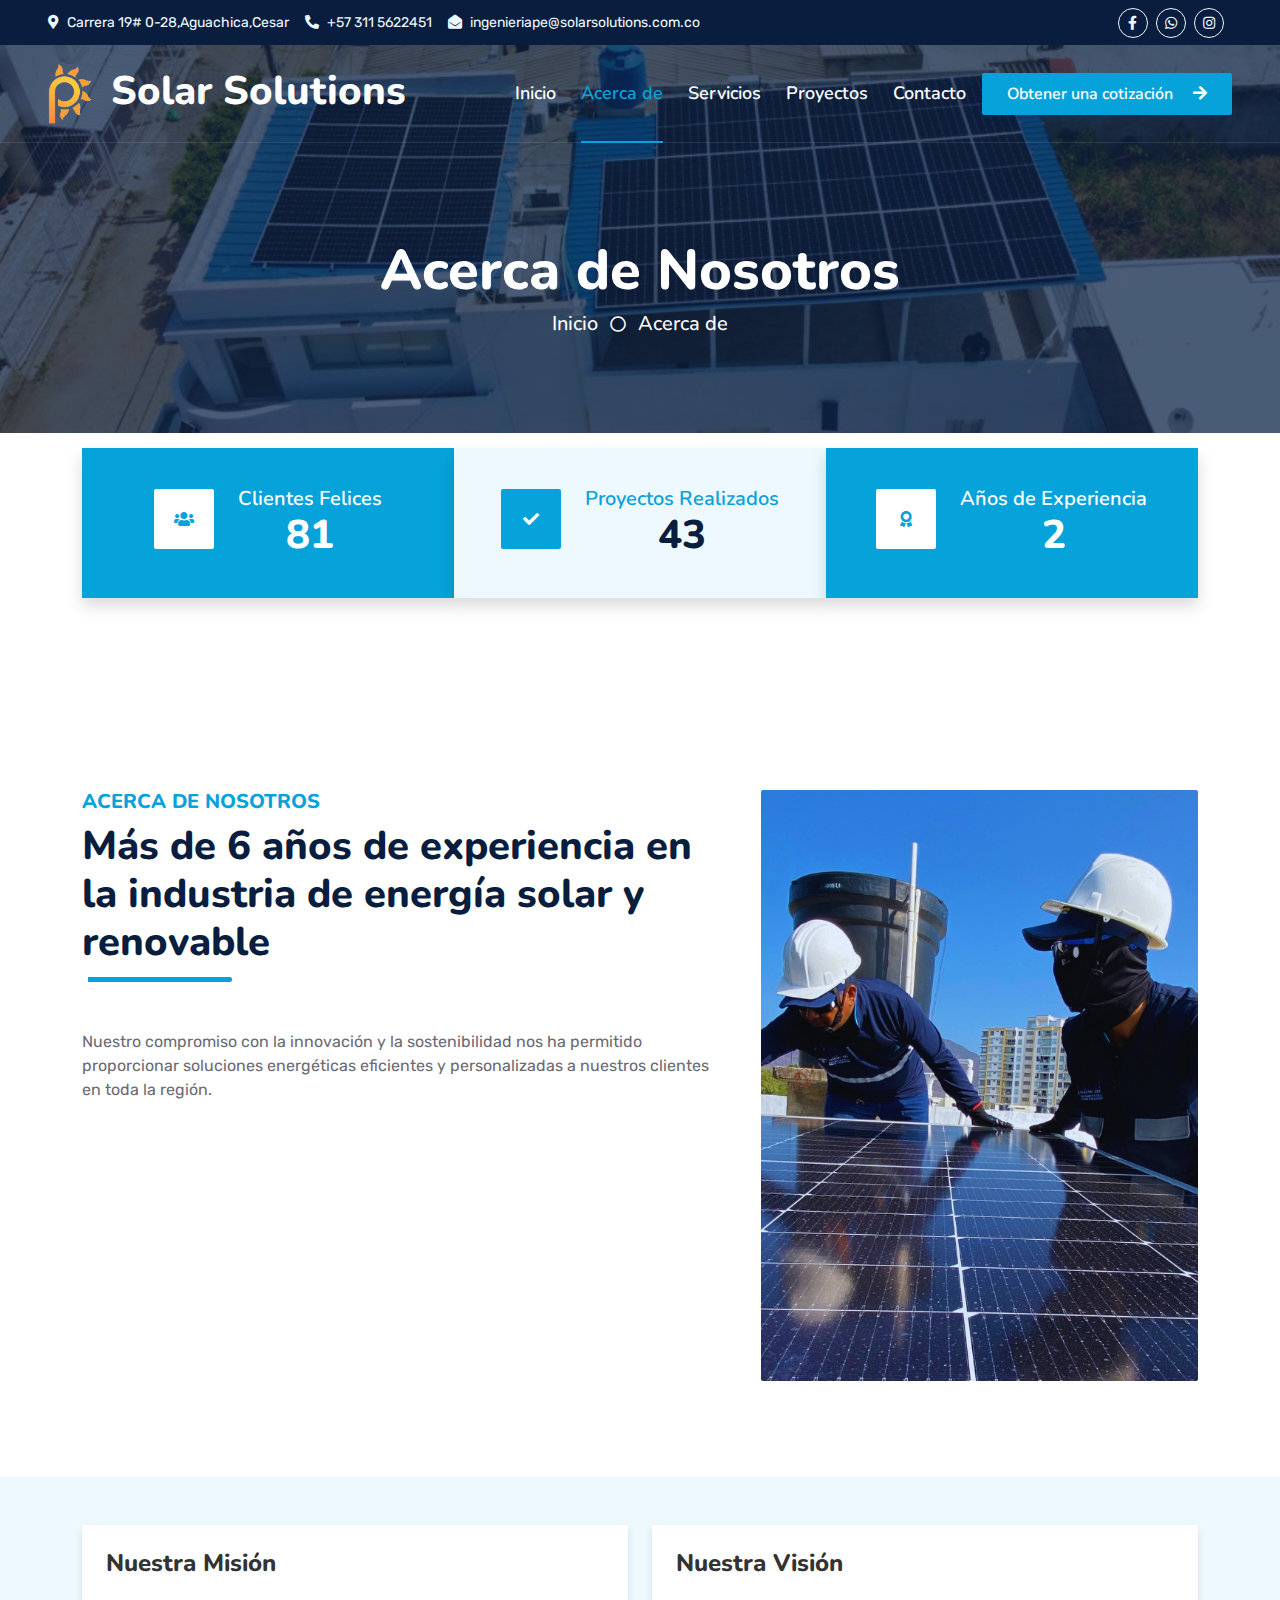
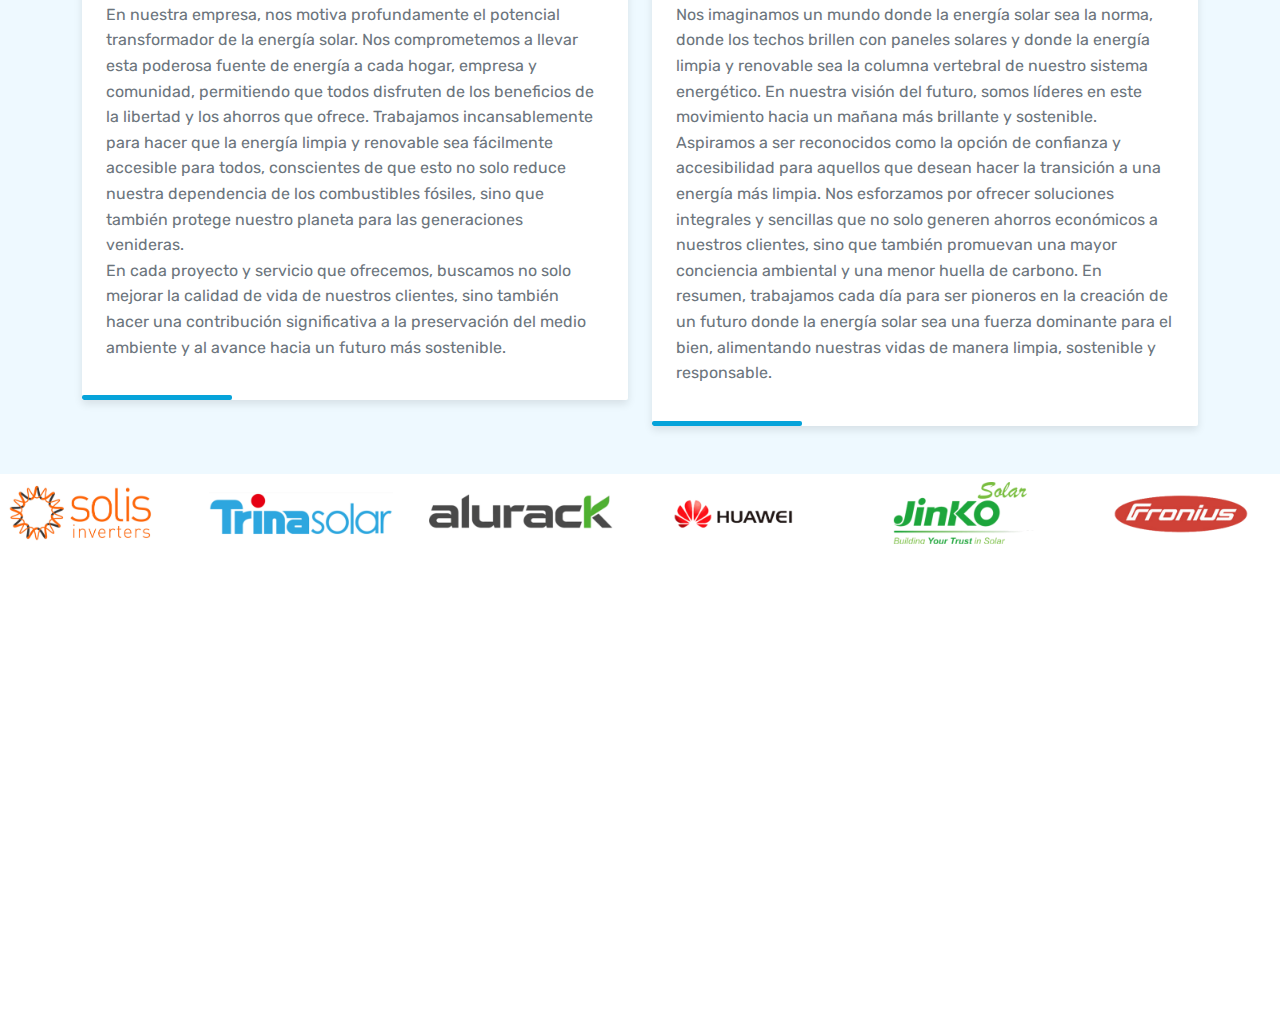
<file: about.html>
<!DOCTYPE html>
<html lang="en">

<head>
    <meta charset="utf-8">
    <title>acerca de</title>
    <meta content="width=device-width, initial-scale=1.0" name="viewport">
    <meta content="Free HTML Templates" name="keywords">
    <meta content="Free HTML Templates" name="description">

    <!-- Favicon -->
    <link href="./img/Imagen de WhatsApp 2024-03-13 a las 01.35.41_16db2e90.png" rel="icon">


    <!-- Google Web Fonts -->
    <link rel="preconnect" href="https://fonts.googleapis.com">
    <link rel="preconnect" href="https://fonts.gstatic.com" crossorigin>
    <link href="https://fonts.googleapis.com/css2?family=Nunito:wght@400;600;700;800&family=Rubik:wght@400;500;600;700&display=swap" rel="stylesheet">

    <!-- Icon Font Stylesheet -->
    <link href="https://cdnjs.cloudflare.com/ajax/libs/font-awesome/5.10.0/css/all.min.css" rel="stylesheet">
    <link href="https://cdn.jsdelivr.net/npm/bootstrap-icons@1.4.1/font/bootstrap-icons.css" rel="stylesheet">

    <!-- Libraries Stylesheet -->
    <link href="lib/owlcarousel/assets/owl.carousel.min.css" rel="stylesheet">
    <link href="lib/animate/animate.min.css" rel="stylesheet">

    <!-- Customized Bootstrap Stylesheet -->
    <link href="css/bootstrap.min.css" rel="stylesheet">

    <!-- Template Stylesheet -->
    <link href="css/style.css" rel="stylesheet">
</head>

<body>
    <!-- Spinner Start -->
    <div id="spinner" class="show bg-white position-fixed translate-middle w-100 vh-100 top-50 start-50 d-flex align-items-center justify-content-center">
        <div class="spinner"></div>
    </div>
    <!-- Spinner End -->


    <!-- Topbar Start -->
    <div class="container-fluid bg-dark px-5 d-none d-lg-block">
        <div class="row gx-0">
            <div class="col-lg-8 text-center text-lg-start mb-2 mb-lg-0">
                <div class="d-inline-flex align-items-center" style="height: 45px;">
                    <small class="me-3 text-light"><i class="fa fa-map-marker-alt me-2"></i>Carrera 19# 0-28,Aguachica,Cesar</small>
                    <small class="me-3 text-light"><i class="fa fa-phone-alt me-2"></i>+57 311 5622451</small>
                    <small class="text-light"><i class="fa fa-envelope-open me-2"></i>ingenieriape@solarsolutions.com.co</small>
                </div>
            </div>
            <div class="col-lg-4 text-center text-lg-end">
                <div class="d-inline-flex align-items-center" style="height: 45px;">
      
                    <a class="btn btn-sm btn-outline-light btn-sm-square rounded-circle me-2" href="https://www.facebook.com/profile.php?id=61556742976605"><i class="fab fa-facebook-f fw-normal"></i></a>
                    <a class="btn btn-sm btn-outline-light btn-sm-square rounded-circle me-2" href="https://wa.link/owtqyn"><i class="fab fa-whatsapp fw-normal"></i></a>
                    <a class="btn btn-sm btn-outline-light btn-sm-square rounded-circle me-2" href="https://www.instagram.com/ingenieros_p.electric/"><i class="fab fa-instagram fw-normal"></i></a>
                 
                </div>
            </div>
        </div>
    </div>
    <!-- Topbar End -->


    <!-- Navbar Start -->
    <div class="container-fluid position-relative p-0">
        <nav class="navbar navbar-expand-lg navbar-dark px-5 py-3  py-lg-0">
            <a href="index.html" class="navbar-brand p-0 d-flex  align-items-center">
                <h1 class="m-0">
                    <img src="./img/Imagen de WhatsApp 2024-03-13 a las 01.35.41_16db2e90.png"  class="icono-img me-2">
                    Solar Solutions
                </h1>
            </a>
            <button class="navbar-toggler" type="button" data-bs-toggle="collapse" data-bs-target="#navbarCollapse">
                <span class="fa fa-bars"></span>
            </button>
            <div class="collapse navbar-collapse" id="navbarCollapse">
                <div class="navbar-nav ms-auto py-0">
                    <a href="index.html" class="nav-item nav-link ">Inicio</a>
                    <a href="#" class="nav-item nav-link active">Acerca de</a>
                    <a href="service.html" class="nav-item nav-link">Servicios</a>
                    <a href="projects.html" class="nav-item nav-link">Proyectos</a>
                    <a href="contact.html" class="nav-item nav-link">Contacto</a>
                </div>
                <a href="https://wa.link/owtqyn" class="btn btn-primary py-2 px-4 ms-3">Obtener una cotización <i class="fa fa-arrow-right ms-3"></i> </a>
            </div>
        </nav>
        <div class="container-fluid bg-primary py-5 bg-header" style="margin-bottom: 90px;">
            <div class="row py-5">
                <div class="col-12 pt-lg-5 mt-lg-5 text-center">
                    <h1 class="display-4 text-white animated zoomIn">Acerca de Nosotros</h1>
                    <a href="index.html" class="h5 text-white">Inicio</a>
                    <i class="far fa-circle text-white px-2"></i>
                    <a href="#" class="h5 text-white">Acerca de</a>
                </div>
            </div>
        </div>
        
    </div>
    <!-- Navbar End -->


    <!-- Full Screen Search Start -->
    <div class="modal fade" id="searchModal" tabindex="-1">
        <div class="modal-dialog modal-fullscreen">
            <div class="modal-content" style="background: rgba(9, 30, 62, .7);">
                <div class="modal-header border-0">
                    <button type="button" class="btn bg-white btn-close" data-bs-dismiss="modal" aria-label="Close"></button>
                </div>
                <div class="modal-body d-flex align-items-center justify-content-center">
                    <div class="input-group" style="max-width: 600px;">
                        <input type="text" class="form-control bg-transparent border-primary p-3" placeholder="Type search keyword">
                        <button class="btn btn-primary px-4"><i class="bi bi-search"></i></button>
                    </div>
                </div>
            </div>
        </div>
    </div>
    <!-- Full Screen Search End -->

    <div class="container-fluid facts py-5 pt-lg-0">
        <div class="container py-5 pt-lg-0">
            <div class="row gx-0">
                <div class="col-lg-4 wow zoomIn" data-wow-delay="0.1s">
                    <div class="bg-primary shadow d-flex align-items-center justify-content-center p-4" style="height: 150px;">
                        <div class="bg-white d-flex align-items-center justify-content-center rounded mb-2" style="width: 60px; height: 60px;">
                            <i class="fa fa-users text-primary"></i>
                        </div>
                        <div class="ps-4">
                            <h5 class="text-white mb-0">Clientes Felices</h5>
                            <h1 class="text-white text-center mb-0" data-toggle="counter-up">230</h1>
                        </div>
                    </div>
                </div>
                <div class="col-lg-4 wow zoomIn" data-wow-delay="0.3s">
                    <div class="bg-light shadow d-flex align-items-center justify-content-center p-4" style="height: 150px;">
                        <div class="bg-primary d-flex align-items-center justify-content-center rounded mb-2" style="width: 60px; height: 60px;">
                            <i class="fa fa-check text-white"></i>
                        </div>
                        <div class="ps-4">
                            <h5 class="text-primary mb-0">Proyectos Realizados</h5>
                            <h1 class="mb-0 text-center" data-toggle="counter-up">123</h1>
                        </div>
                    </div>
                </div>
                <div class="col-lg-4 wow zoomIn" data-wow-delay="0.6s">
                    <div class="bg-primary shadow d-flex align-items-center justify-content-center p-4" style="height: 150px;">
                        <div class="bg-white d-flex align-items-center justify-content-center rounded mb-2" style="width: 60px; height: 60px;">
                            <i class="fa fa-award text-primary"></i>
                        </div>
                        <div class="ps-4">
                            <h5 class="text-white mb-0">Años de Experiencia</h5>
                            <h1 class="text-white mb-0 text-center"  data-toggle="counter-up">6</h1>
                        </div>
                    </div>
                </div>
            </div>
        </div>
    </div>
    
    
    <!-- About Start -->
    <div class="container-fluid py-5 wow fadeInUp" data-wow-delay="0.1s">
        <div class="container py-5">
            <div class="row g-5">
                <div class="col-lg-7">
                    <div class="section-title position-relative pb-3 mb-5">
                        <h5 class="fw-bold text-primary text-uppercase">Acerca de Nosotros</h5>
                        <h1 class="mb-0">Más de 6 años de experiencia en la industria de energía solar y renovable</h1>
                    </div>
                    <p class="mb-4"> Nuestro compromiso con la innovación y la sostenibilidad nos ha permitido proporcionar soluciones energéticas eficientes y personalizadas a nuestros clientes en toda la región.</p>
                    <div class="row g-0 mb-3">
                        <div class="col-sm-6 wow zoomIn" data-wow-delay="0.2s">
                            <h5 class="mb-3"><i class="fa fa-check text-primary me-3"></i>Calidad</h5>
                            <h5 class="mb-3"><i class="fa fa-check text-primary me-3"></i>Personal Profesional</h5>
                        </div>
                        <div class="col-sm-6 wow zoomIn" data-wow-delay="0.4s">
                            <h5 class="mb-3"><i class="fa fa-check text-primary me-3"></i>Soporte 24/7</h5>
                            <h5 class="mb-3"><i class="fa fa-check text-primary me-3"></i>Precios Justos</h5>
                        </div>
                    </div>
                    <div class="d-flex align-items-center mb-4 wow fadeIn" data-wow-delay="0.6s">
                        <div class="bg-primary d-flex align-items-center justify-content-center rounded" style="width: 60px; height: 60px;">
                            <i class="fa fa-phone-alt text-white"></i>
                        </div>
                        <div class="ps-4">
                            <h5 class="mb-2">Llame para hacer cualquier pregunta</h5>
                            <h4 class="text-primary mb-0">+57 311 5622451</h4>
                        </div>
                    </div>
                    <a href="https://wa.link/owtqyn" class="btn btn-primary py-3 px-5 mt-3 wow zoomIn" data-wow-delay="0.9s">Solicitar un Presupuesto</a>
                </div>
                <div class="col-lg-5" style="min-height: 500px;">
                    <div class="position-relative h-100">
                        <img class="position-absolute w-100 h-100 rounded wow zoomIn" data-wow-delay="0.9s" src="img/about.jpg" style="object-fit: cover;">
                    </div>
                </div>
            </div>
        </div>
    </div> 
    <!-- About End -->
<!-- Sección de Misión y Visión -->
<section id="mision-vision" class="py-5 bg-light">
    <div class="container">
        <div class="row">
            <div class="col-lg-6">
                <div class="mission-vision-card mission-card bg-white p-4 rounded">
                    <h2 class="section-title mb-4">Nuestra Misión</h2>
                    <p class="text-muted">En nuestra empresa, nos motiva profundamente el potencial transformador de la energía solar. Nos comprometemos a llevar esta poderosa fuente de energía a cada hogar, empresa y comunidad, permitiendo que todos disfruten de los beneficios de la libertad y los ahorros que ofrece. Trabajamos incansablemente para hacer que la energía limpia y renovable sea fácilmente accesible para todos, conscientes de que esto no solo reduce nuestra dependencia de los combustibles fósiles, sino que también protege nuestro planeta para las generaciones venideras.   <br>  En cada proyecto y servicio que ofrecemos, buscamos no solo mejorar la calidad de vida de nuestros clientes, sino también hacer una contribución significativa a la preservación del medio ambiente y al avance hacia un futuro más sostenible.</p>
                </div>
            </div>
            <div class="col-lg-6">
                <div class="mission-vision-card vision-card bg-white p-4 rounded">
                    <h2 class="section-title mb-4">Nuestra Visión</h2>
                    <p class="text-muted">Nos imaginamos un mundo donde la energía solar sea la norma, donde los techos brillen con paneles solares y donde la energía limpia y renovable sea la columna vertebral de nuestro sistema energético. En nuestra visión del futuro, somos líderes en este movimiento hacia un mañana más brillante y sostenible. Aspiramos a ser reconocidos como la opción de confianza y accesibilidad para aquellos que desean hacer la transición a una energía más limpia. Nos esforzamos por ofrecer soluciones integrales y sencillas que no solo generen ahorros económicos a nuestros clientes, sino que también promuevan una mayor conciencia ambiental y una menor huella de carbono. En resumen, trabajamos cada día para ser pioneros en la creación de un futuro donde la energía solar sea una fuerza dominante para el bien, alimentando nuestras vidas de manera limpia, sostenible y responsable.</p>
                </div>
            </div>
        </div>
    </div>
</section>
<!-- Fin de la Sección de Misión y Visión -->





  


    
<!-- Vendor Start -->

<div class="finalsec">
    <div class="image-slider">
        <img src="./img/Nueva carpeta/1.png" alt="Imagen 1">
        <img src="./img/Nueva carpeta/2.png" alt="Imagen 2">
        <img src="./img/Nueva carpeta/3.png" alt="Imagen 3">
        <img src="./img/Nueva carpeta/4.png" alt="Imagen 4">
        <img src="./img/Nueva carpeta/5.png" alt="Imagen 5">
        <img src="./img/Nueva carpeta/6.png" alt="Imagen 6">
        <img src="./img/Nueva carpeta/1.png" alt="Imagen 1">
        <img src="./img/Nueva carpeta/2.png" alt="Imagen 2">
        <img src="./img/Nueva carpeta/3.png" alt="Imagen 3">
        <img src="./img/Nueva carpeta/4.png" alt="Imagen 4">
        <img src="./img/Nueva carpeta/5.png" alt="Imagen 5">
        <img src="./img/Nueva carpeta/6.png" alt="Imagen 6">
        <img src="./img/Nueva carpeta/1.png" alt="Imagen 1">
        <img src="./img/Nueva carpeta/2.png" alt="Imagen 2">
        <img src="./img/Nueva carpeta/3.png" alt="Imagen 3">
        <img src="./img/Nueva carpeta/4.png" alt="Imagen 4">
        <img src="./img/Nueva carpeta/5.png" alt="Imagen 5">
        <img src="./img/Nueva carpeta/6.png" alt="Imagen 6">
        
      <!-- Agrega más imágenes según sea necesario -->
    </div>
  </div>
<!-- Vendor End -->


<!-- Footer Start -->
<div class="container-fluid bg-dark text-body footer mt-5 pt-5 pb-3 wow fadeIn" data-wow-delay="0.1s">
    <div class="container py-5">
        <div class="row g-5">
            <div class="col-lg-3 col-md-6">
                <h5 class="text-white mb-4">DIRECCIÓN</h5>
                <p class="mb-2"><i class="fa fa-map-marker-alt me-3"></i>Carrera 19# 0-28,Aguachica,Cesar</p>
                <p class="mb-2"><i class="fa fa-phone-alt me-3"></i>+57 311 5622451</p>
                <p class="mb-2"><i class="fa fa-envelope me-3"></i>admin@solarsolutions.com.co</p>

                <div class="d-flex pt-2">
                    <a class="btn btn-square btn-outline-light btn-social" href="https://www.facebook.com/profile.php?id=61556742976605"><i class="fab fa-facebook-f"></i></a>
                    <a class="btn btn-square btn-outline-light btn-social" href="https://www.instagram.com/ingenieros_p.electric/"><i class="fab fa-instagram"></i></a>
                    <a class="btn btn-square btn-outline-light btn-social" href="https://wa.link/owtqyn"><i class="fab fa-whatsapp"></i></a>
                </div>
            </div>
            <div class="col-lg-3 col-md-6">
                <h5 class="text-white mb-4">Enlaces Rápidos</h5>
                <ul style="list-style-type: none; padding-left: 0;"> <!-- Estilos para quitar los puntos de la lista y el relleno predeterminado -->
                    <li><a class="btn btn-link" href="./about.html">Acerca de Nosotros</a></li>
                    <li><a class="btn btn-link" href="./contact.html">Contáctanos</a></li>
                    <li><a class="btn btn-link" href="./service.html">Servicios</a></li>
                    <li><a class="btn btn-link" href="https://wa.link/owtqyn">Soporte</a></li>
                </ul>
            </div>
            
            <div class="col-lg-3 col-md-6">
                <h5 class="text-white mb-4">Galería de Proyectos</h5>
            
                <div class="row g-2">
                    <div class="col-4">
                        <img class="img-fluid rounded" src="img/gallery-1.jpg" alt="">
                    </div>
                    <div class="col-4">
                        <img class="img-fluid rounded" src="img/gallery-2.jpg" alt="">
                    </div>
                    <div class="col-4">
                        <img class="img-fluid rounded" src="img/gallery-3.jpg" alt="">
                    </div>
                    <div class="col-4">
                        <img class="img-fluid rounded" src="img/gallery-4.jpg" alt="">
                    </div>
                    <div class="col-4">
                        <img class="img-fluid rounded" src="img/gallery-5.jpg" alt="">
                    </div>
                    <div class="col-4">
                        <img class="img-fluid rounded" src="img/gallery-6.jpg" alt="">
                    </div>
                </div>
            </div>
            <div class="col-lg-3 col-md-6">
                <h5 class="text-white mb-4">suscribete</h5>
                <p></p>
                <div class="position-relative mx-auto" style="max-width: 400px;">
                    <input class="form-control border-0 w-100 py-3 ps-4 pe-5" type="text" placeholder="Your email">
                    <button type="button" class="btn btn-primary py-2 position-absolute top-0 end-0 mt-2 me-2">SignUp</button>
                </div>
            </div>
        </div>
    </div>
    <div class="container">
        <div class="copyright">
            <div class="row">
                <div class="col-md-6 text-center text-md-start mb-3 mb-md-0">
                    &copy; <a href="#">solarsolutions.com.co</a>, All Right Reserved.
                </div>
                <div class="col-md-6 text-center text-md-end">

                    Designed By <a href="">Makers.co</a>
                   
                </div>
            </div>
        </div>
    </div>
</div>
<!-- Footer End -->



    <!-- Back to Top -->
    <a href="#" class="btn btn-lg btn-primary btn-lg-square rounded back-to-top"><i class="bi bi-arrow-up"></i></a>


    <!-- JavaScript Libraries -->
    <script src="https://code.jquery.com/jquery-3.4.1.min.js"></script>
    <script src="https://cdn.jsdelivr.net/npm/bootstrap@5.0.0/dist/js/bootstrap.bundle.min.js"></script>
    <script src="lib/wow/wow.min.js"></script>
    <script src="lib/easing/easing.min.js"></script>
    <script src="lib/waypoints/waypoints.min.js"></script>
    <script src="lib/counterup/counterup.min.js"></script>
    <script src="lib/owlcarousel/owl.carousel.min.js"></script>

    <!-- Template Javascript -->
    <script src="js/main.js"></script>
</body>

</html>
</file>
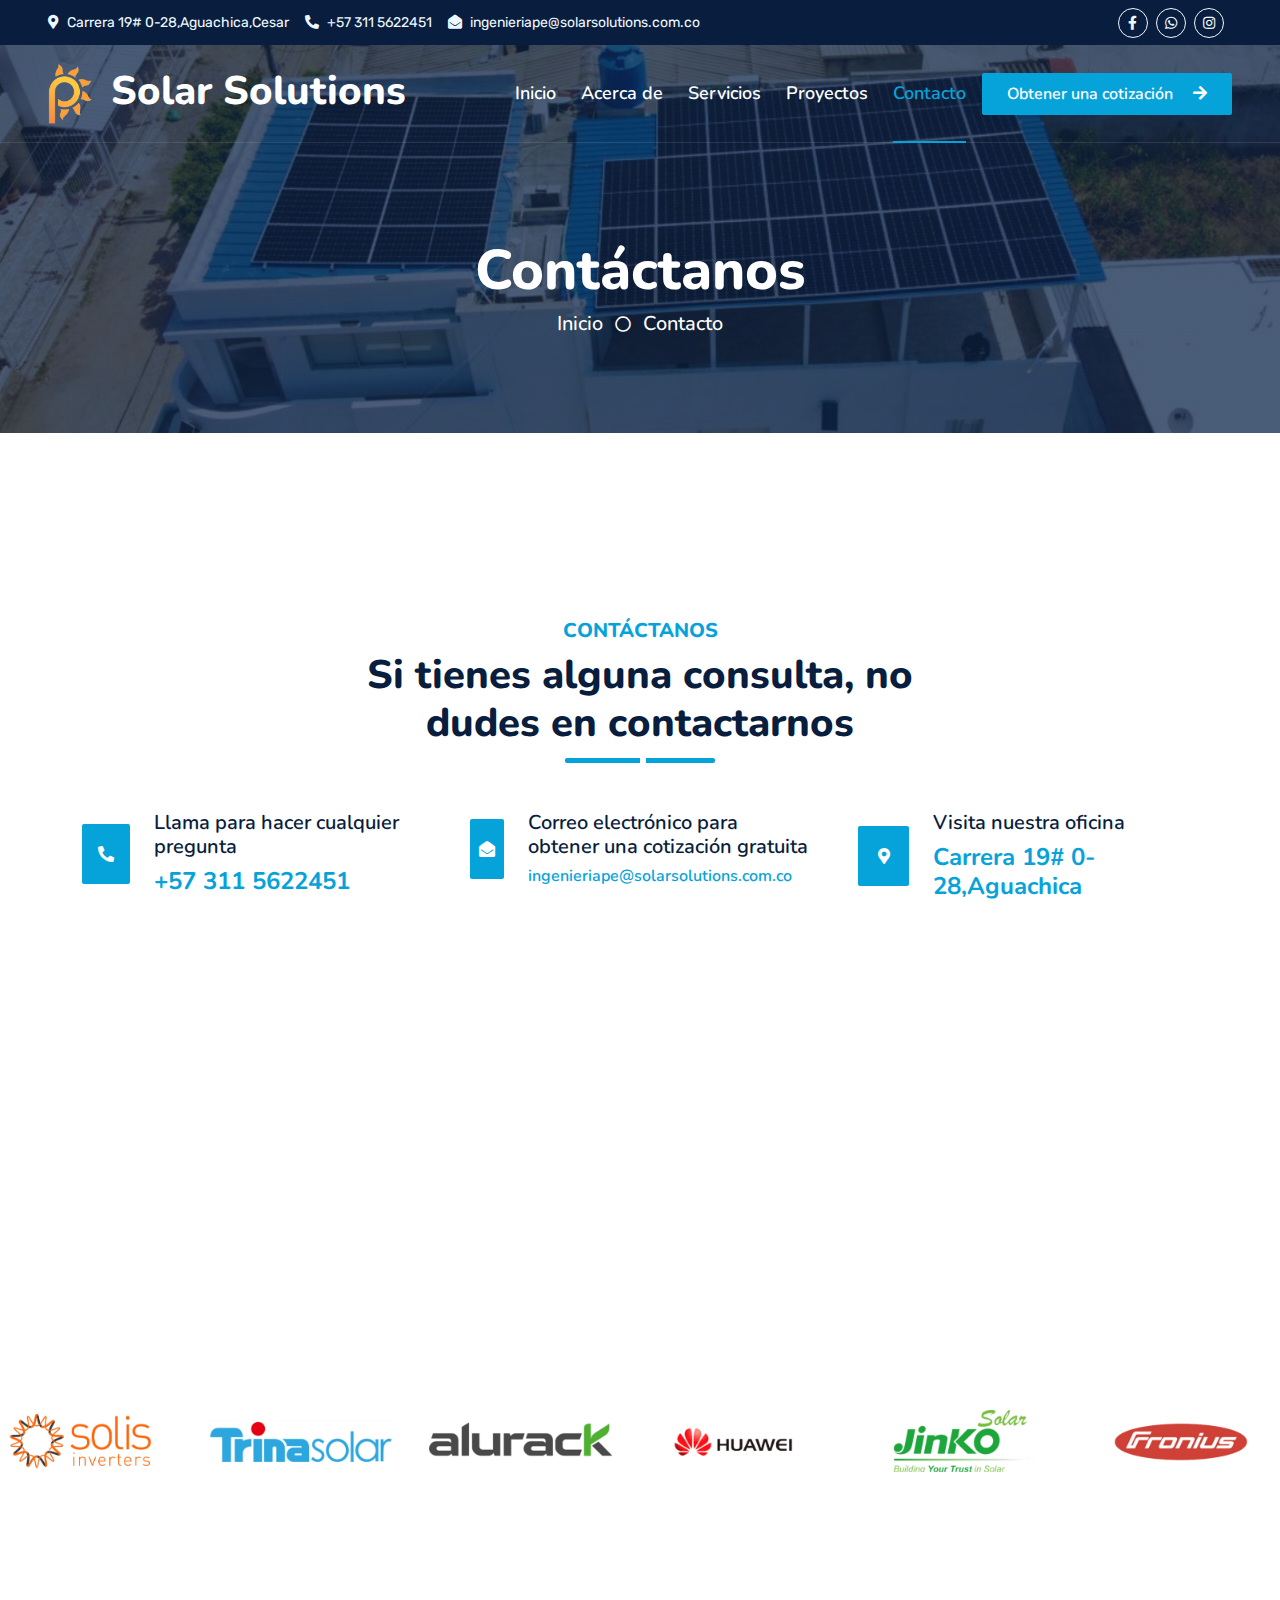
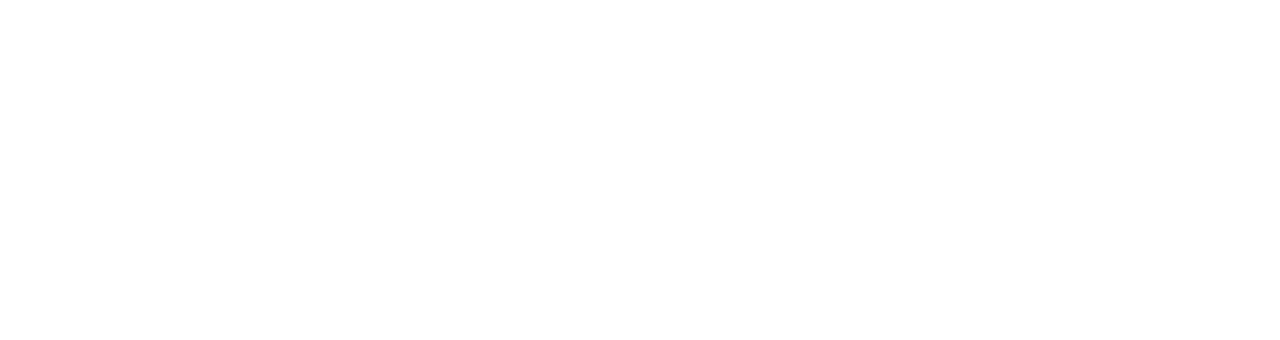
<file: contact.html>
<!DOCTYPE html>
<html lang="en">

<head>
    <meta charset="utf-8">
    <title>contacto</title>
    <meta content="width=device-width, initial-scale=1.0" name="viewport">
    <meta content="Free HTML Templates" name="keywords">
    <meta content="Free HTML Templates" name="description">

    <!-- Favicon -->
    <link href="./img/Imagen de WhatsApp 2024-03-13 a las 01.35.41_16db2e90.png" rel="icon">

    <!-- Google Web Fonts -->
    <link rel="preconnect" href="https://fonts.googleapis.com">
    <link rel="preconnect" href="https://fonts.gstatic.com" crossorigin>
    <link href="https://fonts.googleapis.com/css2?family=Nunito:wght@400;600;700;800&family=Rubik:wght@400;500;600;700&display=swap" rel="stylesheet">

    <!-- Icon Font Stylesheet -->
    <link href="https://cdnjs.cloudflare.com/ajax/libs/font-awesome/5.10.0/css/all.min.css" rel="stylesheet">
    <link href="https://cdn.jsdelivr.net/npm/bootstrap-icons@1.4.1/font/bootstrap-icons.css" rel="stylesheet">

    <!-- Libraries Stylesheet -->
    <link href="lib/owlcarousel/assets/owl.carousel.min.css" rel="stylesheet">
    <link href="lib/animate/animate.min.css" rel="stylesheet">

    <!-- Customized Bootstrap Stylesheet -->
    <link href="css/bootstrap.min.css" rel="stylesheet">

    <!-- Template Stylesheet -->
    <link href="css/style.css" rel="stylesheet">
</head>

<body>
    <!-- Spinner Start -->
    <div id="spinner" class="show bg-white position-fixed translate-middle w-100 vh-100 top-50 start-50 d-flex align-items-center justify-content-center">
        <div class="spinner"></div>
    </div>
    <!-- Spinner End -->


     <!-- Topbar Start -->
     <div class="container-fluid bg-dark px-5 d-none d-lg-block">
        <div class="row gx-0">
            <div class="col-lg-8 text-center text-lg-start mb-2 mb-lg-0">
                <div class="d-inline-flex align-items-center" style="height: 45px;">
                    <small class="me-3 text-light"><i class="fa fa-map-marker-alt me-2"></i>Carrera 19# 0-28,Aguachica,Cesar</small>
                    <small class="me-3 text-light"><i class="fa fa-phone-alt me-2"></i>+57 311 5622451</small>
                    <small class="text-light"><i class="fa fa-envelope-open me-2"></i>ingenieriape@solarsolutions.com.co</small>
                </div>
            </div>
            <div class="col-lg-4 text-center text-lg-end">
                <div class="d-inline-flex align-items-center" style="height: 45px;">
      
                    <a class="btn btn-sm btn-outline-light btn-sm-square rounded-circle me-2" href="https://www.facebook.com/profile.php?id=61556742976605"><i class="fab fa-facebook-f fw-normal"></i></a>
                    <a class="btn btn-sm btn-outline-light btn-sm-square rounded-circle me-2" href="https://wa.link/owtqyn"><i class="fab fa-whatsapp fw-normal"></i></a>
                    <a class="btn btn-sm btn-outline-light btn-sm-square rounded-circle me-2" href="https://www.instagram.com/ingenieros_p.electric/"><i class="fab fa-instagram fw-normal"></i></a>
                 
                </div>
            </div>
        </div>
    </div>
    <!-- Topbar End -->


    <!-- Navbar Start -->
    <div class="container-fluid position-relative p-0">
        <nav class="navbar navbar-expand-lg navbar-dark px-5 py-3  py-lg-0">
            <a href="index.html" class="navbar-brand p-0 d-flex  align-items-center">
                <h1 class="m-0">
                    <img src="./img/Imagen de WhatsApp 2024-03-13 a las 01.35.41_16db2e90.png"  class="icono-img me-2">
                    Solar Solutions
                </h1>
            </a>
            <button class="navbar-toggler" type="button" data-bs-toggle="collapse" data-bs-target="#navbarCollapse">
                <span class="fa fa-bars"></span>
            </button>
            <div class="collapse navbar-collapse" id="navbarCollapse">
                <div class="navbar-nav ms-auto py-0">
                    <a href="index.html" class="nav-item nav-link ">Inicio</a>
                    <a href="about.html" class="nav-item nav-link">Acerca de</a>
                    <a href="service.html" class="nav-item nav-link">Servicios</a>
                    <a href="projects.html" class="nav-item nav-link">Proyectos</a>
                    <a href="#" class="nav-item nav-link active">Contacto</a>
                </div>
                <a href="https://wa.link/owtqyn" class="btn btn-primary py-2 px-4 ms-3">Obtener una cotización <i class="fa fa-arrow-right ms-3"></i> </a>
            </div>
        </nav>
        
        <div class="container-fluid bg-primary py-5 bg-header" style="margin-bottom: 90px;">
            <div class="row py-5">
                <div class="col-12 pt-lg-5 mt-lg-5 text-center">
                    <h1 class="display-4 text-white animated zoomIn">Contáctanos</h1>
                    <a href="/index.html" class="h5 text-white">Inicio</a>
                    <i class="far fa-circle text-white px-2"></i>
                    <a href="" class="h5 text-white">Contacto</a>
                </div>
            </div>
        </div>
        
        <!-- Contacto Comienza -->
        <div class="container-fluid py-5 wow fadeInUp" data-wow-delay="0.1s">
            <div class="container py-5">
                <div class="section-title text-center position-relative pb-3 mb-5 mx-auto" style="max-width: 600px;">
                    <h5 class="fw-bold text-primary text-uppercase">Contáctanos</h5>
                    <h1 class="mb-0">Si tienes alguna consulta, no dudes en contactarnos</h1>
                </div>
                <div class="row g-5 mb-5">
                    <div class="col-lg-4">
                        <div class="d-flex align-items-center wow fadeIn" data-wow-delay="0.1s">
                            <div class="bg-primary d-flex align-items-center justify-content-center rounded" style="width: 60px; height: 60px;">
                                <i class="fa fa-phone-alt text-white"></i>
                            </div>
                            <div class="ps-4">
                                <h5 class="mb-2">Llama para hacer cualquier pregunta</h5>
                                <h4 class="text-primary mb-0">+57 311 5622451</h4>
                            </div>
                        </div>
                    </div>
                    <div class="col-lg-4">
                        <div class="d-flex align-items-center wow fadeIn" data-wow-delay="0.4s">
                            <div class="bg-primary d-flex align-items-center justify-content-center rounded" style="width: 60px; height: 60px;">
                                <i class="fa fa-envelope-open text-white"></i>
                            </div>
                            <div class="ps-4">
                                <h5 class="mb-2">Correo electrónico para obtener una cotización gratuita</h5>
                                <h6 class="text-primary mb-0">ingenieriape@solarsolutions.com.co</h6>
                            </div>
                        </div>
                    </div>
                    <div class="col-lg-4">
                        <div class="d-flex align-items-center wow fadeIn" data-wow-delay="0.8s">
                            <div class="bg-primary d-flex align-items-center justify-content-center rounded" style="width: 60px; height: 60px;">
                                <i class="fa fa-map-marker-alt text-white"></i>
                            </div>
                            <div class="ps-4">
                                <h5 class="mb-2">Visita nuestra oficina</h5>
                                <h4 class="text-primary mb-0">Carrera 19# 0-28,Aguachica</h4>
                            </div>
                        </div>
                    </div>
                </div>
                <div class="row g-5">
                    <div class="col-lg-6 wow slideInUp" data-wow-delay="0.3s">
                        <form>
                            <div class="row g-3">
                                <div class="col-md-6">
                                    <input type="text" class="form-control border-0 bg-light px-4" placeholder="Tu Nombre" style="height: 55px;">
                                </div>
                                <div class="col-md-6">
                                    <input type="email" class="form-control border-0 bg-light px-4" placeholder="Tu Correo Electrónico" style="height: 55px;">
                                </div>
                                <div class="col-12">
                                    <input type="text" class="form-control border-0 bg-light px-4" placeholder="Asunto" style="height: 55px;">
                                </div>
                                <div class="col-12">
                                    <textarea class="form-control border-0 bg-light px-4 py-3" rows="4" placeholder="Mensaje"></textarea>
                                </div>
                                <div class="col-12">
                                    <button class="btn btn-primary w-100 py-3" type="submit">Enviar Mensaje</button>
                                </div>
                            </div>
                        </form>
                    </div>
                    <div class="col-lg-6 wow slideInUp" data-wow-delay="0.6s">
                        <iframe class="position-relative rounded w-100 h-100"
                        src="https://www.google.com/maps/embed?pb=!1m18!1m12!1m3!1d15791.584297770363!2d-73.62354720724251!3d8.313125701693066!2m3!1f0!2f0!3f0!3m2!1i1024!2i768!4f13.1!3m3!1m2!1s0x8e5d857d801616fd%3A0x53ae80374ff54ad2!2sCra.%2019%20%230-28%2C%20Aguachica%2C%20Cesar!5e0!3m2!1ses-419!2sco!4v1710972321610!5m2!1ses-419!2sco"
                            frameborder="0" style="min-height: 350px; border:0;" allowfullscreen="" aria-hidden="false"
                            tabindex="0"></iframe>
                    </div>
                </div>
            </div>
        </div>
        <!-- Contacto Termina -->
        
       
   
<!-- Vendor Start -->

<div class="finalsec">
    <div class="image-slider">
        <img src="./img/Nueva carpeta/1.png" alt="Imagen 1">
        <img src="./img/Nueva carpeta/2.png" alt="Imagen 2">
        <img src="./img/Nueva carpeta/3.png" alt="Imagen 3">
        <img src="./img/Nueva carpeta/4.png" alt="Imagen 4">
        <img src="./img/Nueva carpeta/5.png" alt="Imagen 5">
        <img src="./img/Nueva carpeta/6.png" alt="Imagen 6">
        <img src="./img/Nueva carpeta/1.png" alt="Imagen 1">
        <img src="./img/Nueva carpeta/2.png" alt="Imagen 2">
        <img src="./img/Nueva carpeta/3.png" alt="Imagen 3">
        <img src="./img/Nueva carpeta/4.png" alt="Imagen 4">
        <img src="./img/Nueva carpeta/5.png" alt="Imagen 5">
        <img src="./img/Nueva carpeta/6.png" alt="Imagen 6">
        <img src="./img/Nueva carpeta/1.png" alt="Imagen 1">
        <img src="./img/Nueva carpeta/2.png" alt="Imagen 2">
        <img src="./img/Nueva carpeta/3.png" alt="Imagen 3">
        <img src="./img/Nueva carpeta/4.png" alt="Imagen 4">
        <img src="./img/Nueva carpeta/5.png" alt="Imagen 5">
        <img src="./img/Nueva carpeta/6.png" alt="Imagen 6">
        
      <!-- Agrega más imágenes según sea necesario -->
    </div>
  </div>
<!-- Vendor End -->


<!-- Footer Start -->
<div class="container-fluid bg-dark text-body footer mt-5 pt-5 pb-3 wow fadeIn" data-wow-delay="0.1s">
    <div class="container py-5">
        <div class="row g-5">
            <div class="col-lg-3 col-md-6">
                <h5 class="text-white mb-4">DIRECCIÓN</h5>
                <p class="mb-2"><i class="fa fa-map-marker-alt me-3"></i>Carrera 19# 0-28,Aguachica,Cesar</p>
                <p class="mb-2"><i class="fa fa-phone-alt me-3"></i>+57 311 5622451</p>
                <p class="mb-2"><i class="fa fa-envelope me-3"></i>admin@solarsolutions.com.co</p>

                <div class="d-flex pt-2">
                    <a class="btn btn-square btn-outline-light btn-social" href="https://www.facebook.com/profile.php?id=61556742976605"><i class="fab fa-facebook-f"></i></a>
                    <a class="btn btn-square btn-outline-light btn-social" href="https://www.instagram.com/ingenieros_p.electric/"><i class="fab fa-instagram"></i></a>
                    <a class="btn btn-square btn-outline-light btn-social" href="https://wa.link/owtqyn"><i class="fab fa-whatsapp"></i></a>
                </div>
            </div>
            <div class="col-lg-3 col-md-6">
                <h5 class="text-white mb-4">Enlaces Rápidos</h5>
                <ul style="list-style-type: none; padding-left: 0;"> <!-- Estilos para quitar los puntos de la lista y el relleno predeterminado -->
                    <li><a class="btn btn-link" href="./about.html">Acerca de Nosotros</a></li>
                    <li><a class="btn btn-link" href="./contact.html">Contáctanos</a></li>
                    <li><a class="btn btn-link" href="./service.html">Servicios</a></li>
                    <li><a class="btn btn-link" href="https://wa.link/owtqyn">Soporte</a></li>
                </ul>
            </div>
            
            <div class="col-lg-3 col-md-6">
                <h5 class="text-white mb-4">Galería de Proyectos</h5>
            
                <div class="row g-2">
                    <div class="col-4">
                        <img class="img-fluid rounded" src="img/gallery-1.jpg" alt="">
                    </div>
                    <div class="col-4">
                        <img class="img-fluid rounded" src="img/gallery-2.jpg" alt="">
                    </div>
                    <div class="col-4">
                        <img class="img-fluid rounded" src="img/gallery-3.jpg" alt="">
                    </div>
                    <div class="col-4">
                        <img class="img-fluid rounded" src="img/gallery-4.jpg" alt="">
                    </div>
                    <div class="col-4">
                        <img class="img-fluid rounded" src="img/gallery-5.jpg" alt="">
                    </div>
                    <div class="col-4">
                        <img class="img-fluid rounded" src="img/gallery-6.jpg" alt="">
                    </div>
                </div>
            </div>
            <div class="col-lg-3 col-md-6">
                <h5 class="text-white mb-4">suscribete</h5>
                <p></p>
                <div class="position-relative mx-auto" style="max-width: 400px;">
                    <input class="form-control border-0 w-100 py-3 ps-4 pe-5" type="text" placeholder="Your email">
                    <button type="button" class="btn btn-primary py-2 position-absolute top-0 end-0 mt-2 me-2">SignUp</button>
                </div>
            </div>
        </div>
    </div>
    <div class="container">
        <div class="copyright">
            <div class="row">
                <div class="col-md-6 text-center text-md-start mb-3 mb-md-0">
                    &copy; <a href="#">solarsolutions.com.co</a>, All Right Reserved.
                </div>
                <div class="col-md-6 text-center text-md-end">

                    Designed By <a href="">Makers.co</a>
                   
                </div>
            </div>
        </div>
    </div>
</div>
<!-- Footer End -->


    <!-- Back to Top -->
    <a href="#" class="btn btn-lg btn-primary btn-lg-square rounded back-to-top"><i class="bi bi-arrow-up"></i></a>


    <!-- JavaScript Libraries -->
    <script src="https://code.jquery.com/jquery-3.4.1.min.js"></script>
    <script src="https://cdn.jsdelivr.net/npm/bootstrap@5.0.0/dist/js/bootstrap.bundle.min.js"></script>
    <script src="lib/wow/wow.min.js"></script>
    <script src="lib/easing/easing.min.js"></script>
    <script src="lib/waypoints/waypoints.min.js"></script>
    <script src="lib/counterup/counterup.min.js"></script>
    <script src="lib/owlcarousel/owl.carousel.min.js"></script>

    <!-- Template Javascript -->
    <script src="js/main.js"></script>
</body>

</html>
</file>
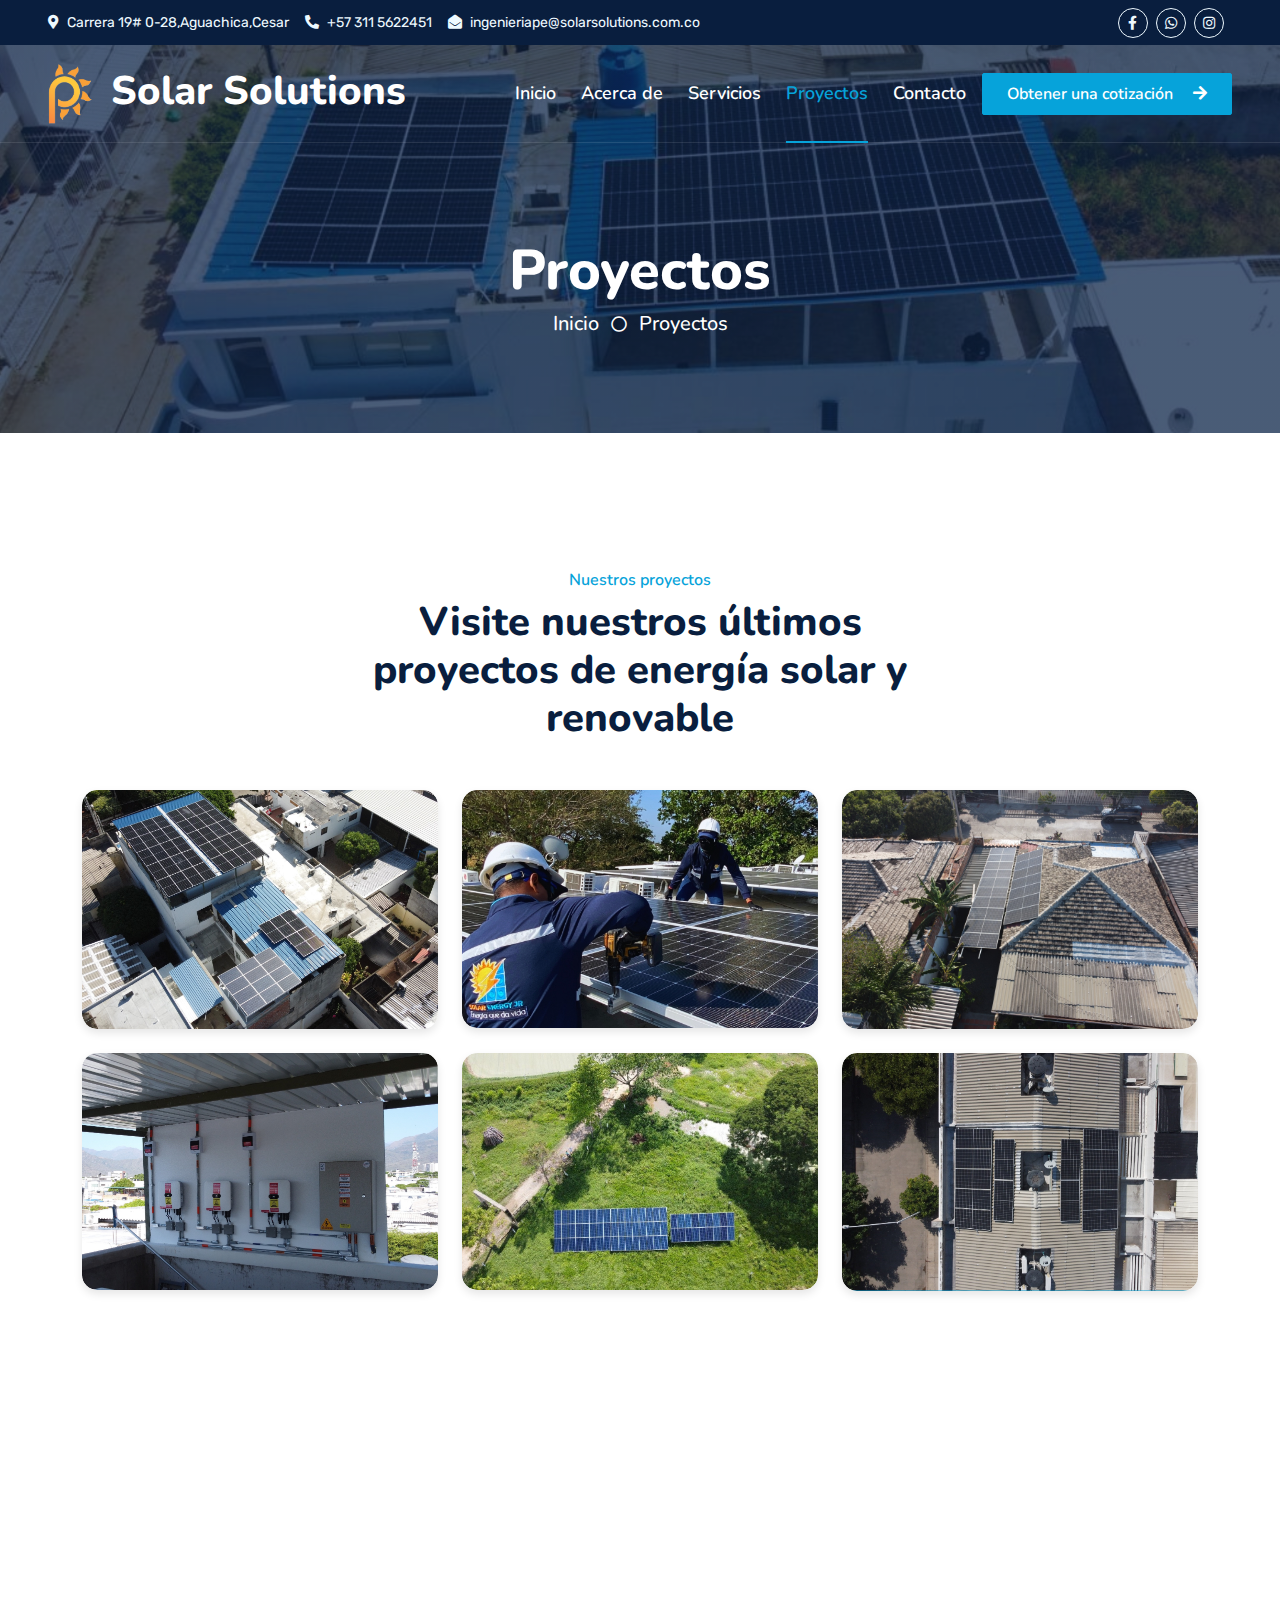
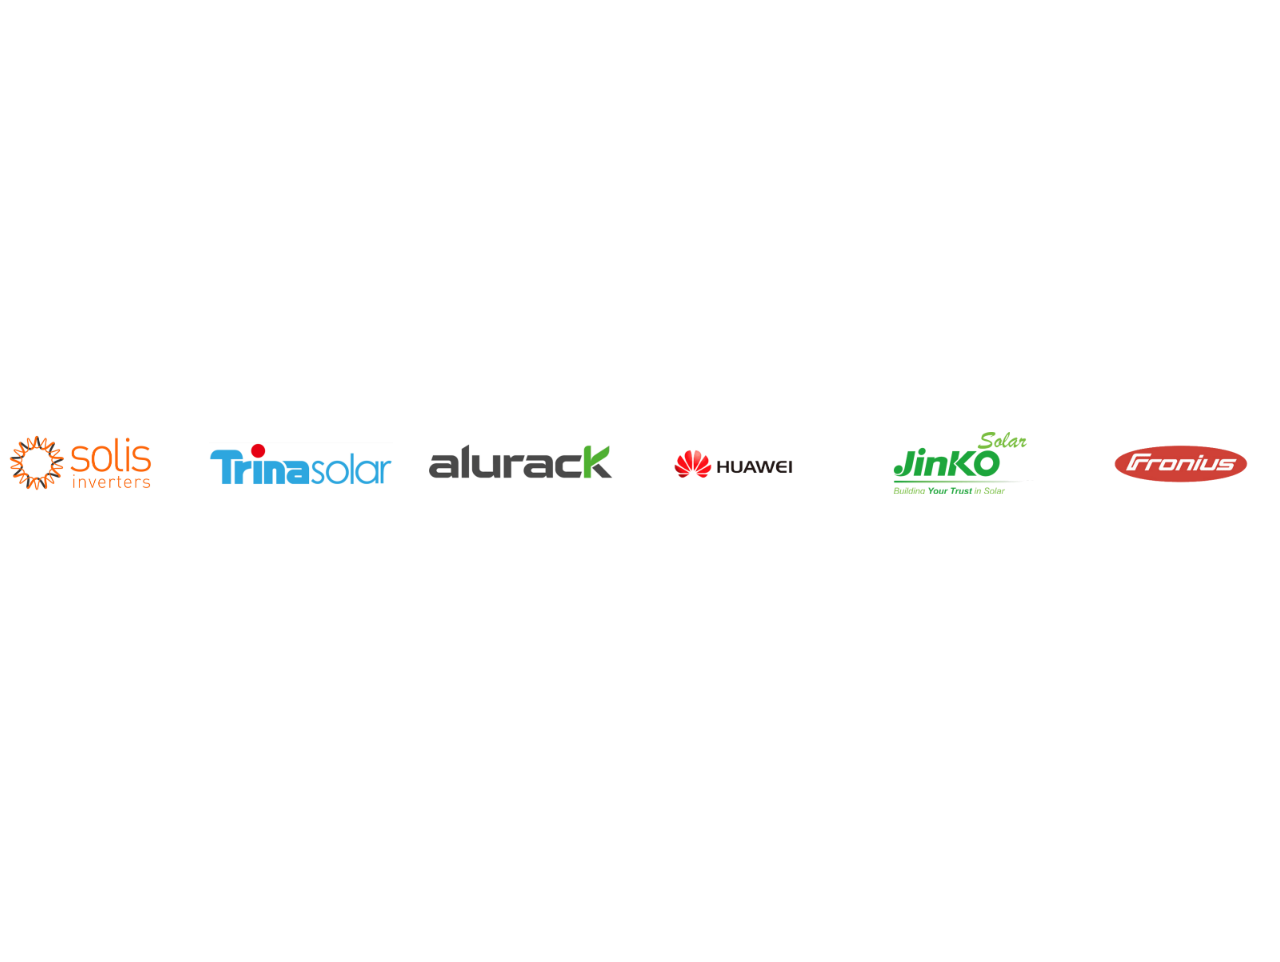
<file: projects.html>
<!DOCTYPE html>
<html lang="en">

<head>
    <meta charset="utf-8">
    <title>proyectos</title>
    <meta content="width=device-width, initial-scale=1.0" name="viewport">
    <meta content="Free HTML Templates" name="keywords">
    <meta content="Free HTML Templates" name="description">

    <!-- Favicon -->
    <!-- Favicon -->
    <link href="./img/Imagen de WhatsApp 2024-03-13 a las 01.35.41_16db2e90.png" rel="icon">

    <!-- Google Web Fonts -->
    <link rel="preconnect" href="https://fonts.googleapis.com">
    <link rel="preconnect" href="https://fonts.gstatic.com" crossorigin>
    <link href="https://fonts.googleapis.com/css2?family=Nunito:wght@400;600;700;800&family=Rubik:wght@400;500;600;700&display=swap" rel="stylesheet">

    <!-- Icon Font Stylesheet -->
    <link href="https://cdnjs.cloudflare.com/ajax/libs/font-awesome/5.10.0/css/all.min.css" rel="stylesheet">
    <link href="https://cdn.jsdelivr.net/npm/bootstrap-icons@1.4.1/font/bootstrap-icons.css" rel="stylesheet">

    <!-- Libraries Stylesheet -->
    <link href="lib/owlcarousel/assets/owl.carousel.min.css" rel="stylesheet">
    <link href="lib/animate/animate.min.css" rel="stylesheet">

    <!-- Customized Bootstrap Stylesheet -->
    <link href="css/bootstrap.min.css" rel="stylesheet">

    <!-- Template Stylesheet -->
    <link href="css/style.css" rel="stylesheet">
</head>

<body>
    <!-- Spinner Start -->
    <div id="spinner" class="show bg-white position-fixed translate-middle w-100 vh-100 top-50 start-50 d-flex align-items-center justify-content-center">
        <div class="spinner"></div>
    </div>
    <!-- Spinner End -->


    <!-- Topbar Start -->
    <div class="container-fluid bg-dark px-5 d-none d-lg-block">
        <div class="row gx-0">
            <div class="col-lg-8 text-center text-lg-start mb-2 mb-lg-0">
                <div class="d-inline-flex align-items-center" style="height: 45px;">
                    <small class="me-3 text-light"><i class="fa fa-map-marker-alt me-2"></i>Carrera 19# 0-28,Aguachica,Cesar</small>
                    <small class="me-3 text-light"><i class="fa fa-phone-alt me-2"></i>+57 311 5622451</small>
                    <small class="text-light"><i class="fa fa-envelope-open me-2"></i>ingenieriape@solarsolutions.com.co</small>
                </div>
            </div>
            <div class="col-lg-4 text-center text-lg-end">
                <div class="d-inline-flex align-items-center" style="height: 45px;">
      
                    <a class="btn btn-sm btn-outline-light btn-sm-square rounded-circle me-2" href="https://www.facebook.com/profile.php?id=61556742976605"><i class="fab fa-facebook-f fw-normal"></i></a>
                    <a class="btn btn-sm btn-outline-light btn-sm-square rounded-circle me-2" href="https://wa.link/owtqyn"><i class="fab fa-whatsapp fw-normal"></i></a>
                    <a class="btn btn-sm btn-outline-light btn-sm-square rounded-circle me-2" href="https://www.instagram.com/ingenieros_p.electric/"><i class="fab fa-instagram fw-normal"></i></a>
                 
                </div>
            </div>
        </div>
    </div>
    <!-- Topbar End -->


    <!-- Navbar Start -->
    <div class="container-fluid position-relative p-0">
        <nav class="navbar navbar-expand-lg navbar-dark px-5 py-3  py-lg-0">
            <a href="index.html" class="navbar-brand p-0 d-flex  align-items-center">
                <h1 class="m-0">
                    <img src="./img/Imagen de WhatsApp 2024-03-13 a las 01.35.41_16db2e90.png"  class="icono-img me-2">
                    Solar Solutions
                </h1>
            </a>
            <button class="navbar-toggler" type="button" data-bs-toggle="collapse" data-bs-target="#navbarCollapse">
                <span class="fa fa-bars"></span>
            </button>
            <div class="collapse navbar-collapse" id="navbarCollapse">
                <div class="navbar-nav ms-auto py-0">
                    <a href="index.html" class="nav-item nav-link ">Inicio</a>
                    <a href="about.html" class="nav-item nav-link">Acerca de</a>
                    <a href="service.html" class="nav-item nav-link">Servicios</a>
                    <a href="#" class="nav-item nav-link active">Proyectos</a>
                    <a href="contact.html" class="nav-item nav-link">Contacto</a>
                </div>
                <a href="https://wa.link/owtqyn" class="btn btn-primary py-2 px-4 ms-3">Obtener una cotización <i class="fa fa-arrow-right ms-3"></i> </a>
            </div>
        </nav>
        
        <div class="container-fluid bg-primary py-5 bg-header" style="margin-bottom: 90px;">
            <div class="row py-5">
                <div class="col-12 pt-lg-5 mt-lg-5 text-center">
                    <h1 class="display-4 text-white animated zoomIn">Proyectos</h1>
                    <a href="/index.html" class="h5 text-white">Inicio</a>
                    <i class="far fa-circle text-white px-2"></i>
                    <a href="" class="h5 text-white">Proyectos</a>
                </div>
            </div>
        </div>
        
        
    </div>
    <!-- Navbar End -->
    <!-- Sección de Proyectos -->
<div class="container-xxl py-5">
    <div class="container">
        <div class="text-center mx-auto mb-5" style="max-width: 600px;">
            <h6 class="text-primary">Nuestros proyectos</h6>
            <h1 class="mb-4">Visite nuestros últimos proyectos de energía solar y renovable</h1>
        </div>
        <div class="row row-cols-1 row-cols-md-3 g-4">
            <div class="col">
                <div class="portfolio-item">
                    <div class="portfolio-img">
                        <img src="./img/img-600x400-6.jpg" class="img-fluid" alt="Proyecto Alex Diaz">
                        <div class="overlay"></div>
                    </div>
                    <div class="portfolio-details bg-primary p-3">
                        <h3>Proyecto Alex Diaz</h3>
                        <p>Cuenta con un sistema de energía solar de 25 kWp</p>
                    </div>
                </div>
            </div>
            <div class="col">
                <div class="portfolio-item">
                    <div class="portfolio-img">
                        <img src="./img/Preventivo.jpg" class="img-fluid" alt="Mantenimiento Preventivo">
                        <div class="overlay"></div>
                    </div>
                    <div class="portfolio-details bg-primary p-3">
                        <h3>Mantenimiento Preventivo</h3>
                        <p>Garantiza el rendimiento óptimo y la longevidad del sistema.</p>
                    </div>
                </div>
            </div>
            <div class="col">
                <div class="portfolio-item">
                    <div class="portfolio-img">
                        <img src="./img/PROYECTO ZUNIGA.JPG" class="img-fluid" alt="Proyecto Zuniga">
                        <div class="overlay"></div>
                    </div>
                    <div class="portfolio-details bg-primary p-3">
                        <h3>Proyecto Zuñiga</h3>
                        <p>Cuenta con un sistema de energía solar de 9.775 kWp</p>
                    </div>
                </div>
            </div>
            <div class="col">
                <div class="portfolio-item">
                    <div class="portfolio-img">
                        <img src="./img/correctivo.jpg" class="img-fluid" alt="Mantenimiento Correctivo">
                        <div class="overlay"></div>
                    </div>
                    <div class="portfolio-details bg-primary p-3">
                        <h3>Mantenimiento Correctivo</h3>
                        <p>Corregir problemas y fallas en el sistema fotovoltaico</p>
                    </div>
                </div>
            </div>
            <div class="col">
                <div class="portfolio-item">
                    <div class="portfolio-img">
                        <img src="./img/proyecto esperanza.jpg" class="img-fluid" alt="Proyecto Esperanza">
                        <div class="overlay"></div>
                    </div>
                    <div class="portfolio-details bg-primary p-3">
                        <h3>Proyecto Esperanza</h3>
                        <p>Cuenta con un sistema de energía solar de 28 kWp</p>
                    </div>
                </div>
            </div>
            <div class="col">
                <div class="portfolio-item">
                    <div class="portfolio-img">
                        <img src="./img/PROYECTO MUNEVAR.jpg" class="img-fluid" alt="Proyecto Munevar">
                        <div class="overlay"></div>
                    </div>
                    <div class="portfolio-details bg-primary p-3">
                        <h3>Proyecto Munevar</h3>
                        <p>Cuenta con un sistema de energía solar de 8.050 kWp</p>
                    </div>
                </div>
            </div>
        </div>
    </div>
</div>
<!-- Fin de la Sección de Proyectos -->

  <!-- Quote Start -->
  <div class="container-fluid py-5 wow fadeInUp" data-wow-delay="0.1s">
    <div class="container py-5">
        <div class="row g-5">
            <div class="col-lg-7">
                <div class="section-title position-relative pb-3 mb-5">
                    <h5 class="fw-bold text-primary text-uppercase">Solicitar Presupuesto</h5>
                    <h1 class="mb-0">¿Necesitas un Presupuesto Gratis? No dudes en Contactarnos</h1>
                </div>
                <div class="row gx-3">
                    <div class="col-sm-6 wow zoomIn" data-wow-delay="0.2s">
                        <h5 class="mb-4"><i class="fa fa-reply text-primary me-3"></i>Respuesta en menos de 24 horas</h5>
                    </div>
                    <div class="col-sm-6 wow zoomIn" data-wow-delay="0.4s">
                        <h5 class="mb-4"><i class="fa fa-phone-alt text-primary me-3"></i>Soporte telefónico las 24 horas</h5>
                    </div>
                </div>
                <p class="mb-4">Estamos comprometidos a brindarte soluciones de energía solar de alta calidad. Nos esforzamos por proporcionar un servicio excepcional y personalizado a cada uno de nuestros clientes. Contáctanos hoy mismo para obtener más información sobre cómo podemos ayudarte con tu proyecto de energía solar.</p>


                <div class="d-flex align-items-center mt-2 wow zoomIn" data-wow-delay="0.6s">
                    <div class="bg-primary d-flex align-items-center justify-content-center rounded" style="width: 60px; height: 60px;">
                        <i class="fa fa-phone-alt text-white"></i>
                    </div>
                    <div class="ps-4">
                        <h5 class="mb-2">Llama para hacer cualquier pregunta</h5>
                        <h4 class="text-primary mb-0">+57 311 5622451</h4>
                    </div>
                </div>
            </div>
            <div class="col-lg-5">
                <div class="bg-primary rounded h-100 d-flex align-items-center p-5 wow zoomIn" data-wow-delay="0.9s">
                    <form>
                        <div class="row g-3">
                            <div class="col-xl-12">
                                <input type="text" class="form-control bg-light border-0" placeholder="Tu Nombre" style="height: 55px;">
                            </div>
                            <div class="col-12">
                                <input type="email" class="form-control bg-light border-0" placeholder="Tu Correo Electrónico" style="height: 55px;">
                            </div>
                            <div class="col-12">
                                <select class="form-select bg-light border-0" style="height: 55px;">
                                    <option selected>Selecciona un Servicio</option>
                                    <option value="1">Instalación de Paneles Solares</option>
                                    <option value="2">Mantenimiento de Sistemas Solares</option>
                                    <option value="3">Consultoría en Energía Solar</option>
                                </select>
                            </div>
                            <div class="col-12">
                                <textarea class="form-control bg-light border-0" rows="3" placeholder="Mensaje"></textarea>
                            </div>
                            <div class="col-12">
                                <button class="btn btn-dark w-100 py-3" type="submit">Solicitar Presupuesto</button>
                            </div>
                        </div>
                    </form>
                </div>
            </div>
        </div>
    </div>
</div>
<!-- Quote End -->

 


<!-- Vendor Start -->

<div class="finalsec">
    <div class="image-slider">
        <img src="./img/Nueva carpeta/1.png" alt="Imagen 1">
        <img src="./img/Nueva carpeta/2.png" alt="Imagen 2">
        <img src="./img/Nueva carpeta/3.png" alt="Imagen 3">
        <img src="./img/Nueva carpeta/4.png" alt="Imagen 4">
        <img src="./img/Nueva carpeta/5.png" alt="Imagen 5">
        <img src="./img/Nueva carpeta/6.png" alt="Imagen 6">
        <img src="./img/Nueva carpeta/1.png" alt="Imagen 1">
        <img src="./img/Nueva carpeta/2.png" alt="Imagen 2">
        <img src="./img/Nueva carpeta/3.png" alt="Imagen 3">
        <img src="./img/Nueva carpeta/4.png" alt="Imagen 4">
        <img src="./img/Nueva carpeta/5.png" alt="Imagen 5">
        <img src="./img/Nueva carpeta/6.png" alt="Imagen 6">
        <img src="./img/Nueva carpeta/1.png" alt="Imagen 1">
        <img src="./img/Nueva carpeta/2.png" alt="Imagen 2">
        <img src="./img/Nueva carpeta/3.png" alt="Imagen 3">
        <img src="./img/Nueva carpeta/4.png" alt="Imagen 4">
        <img src="./img/Nueva carpeta/5.png" alt="Imagen 5">
        <img src="./img/Nueva carpeta/6.png" alt="Imagen 6">
        
      <!-- Agrega más imágenes según sea necesario -->
    </div>
  </div>
<!-- Vendor End -->


<!-- Footer Start -->
<div class="container-fluid bg-dark text-body footer mt-5 pt-5 pb-3 wow fadeIn" data-wow-delay="0.1s">
    <div class="container py-5">
        <div class="row g-5">
            <div class="col-lg-3 col-md-6">
                <h5 class="text-white mb-4">DIRECCIÓN</h5>
                <p class="mb-2"><i class="fa fa-map-marker-alt me-3"></i>Carrera 19# 0-28,Aguachica,Cesar</p>
                <p class="mb-2"><i class="fa fa-phone-alt me-3"></i>+57 311 5622451</p>
                <p class="mb-2"><i class="fa fa-envelope me-3"></i>admin@solarsolutions.com.co</p>

                <div class="d-flex pt-2">
                    <a class="btn btn-square btn-outline-light btn-social" href="https://www.facebook.com/profile.php?id=61556742976605"><i class="fab fa-facebook-f"></i></a>
                    <a class="btn btn-square btn-outline-light btn-social" href="https://www.instagram.com/ingenieros_p.electric/"><i class="fab fa-instagram"></i></a>
                    <a class="btn btn-square btn-outline-light btn-social" href="https://wa.link/owtqyn"><i class="fab fa-whatsapp"></i></a>
                </div>
            </div>
            <div class="col-lg-3 col-md-6">
                <h5 class="text-white mb-4">Enlaces Rápidos</h5>
                <ul style="list-style-type: none; padding-left: 0;"> <!-- Estilos para quitar los puntos de la lista y el relleno predeterminado -->
                    <li><a class="btn btn-link" href="./about.html">Acerca de Nosotros</a></li>
                    <li><a class="btn btn-link" href="./contact.html">Contáctanos</a></li>
                    <li><a class="btn btn-link" href="./service.html">Servicios</a></li>
                    <li><a class="btn btn-link" href="https://wa.link/owtqyn">Soporte</a></li>
                </ul>
            </div>
            
            <div class="col-lg-3 col-md-6">
                <h5 class="text-white mb-4">Galería de Proyectos</h5>
            
                <div class="row g-2">
                    <div class="col-4">
                        <img class="img-fluid rounded" src="img/gallery-1.jpg" alt="">
                    </div>
                    <div class="col-4">
                        <img class="img-fluid rounded" src="img/gallery-2.jpg" alt="">
                    </div>
                    <div class="col-4">
                        <img class="img-fluid rounded" src="img/gallery-3.jpg" alt="">
                    </div>
                    <div class="col-4">
                        <img class="img-fluid rounded" src="img/gallery-4.jpg" alt="">
                    </div>
                    <div class="col-4">
                        <img class="img-fluid rounded" src="img/gallery-5.jpg" alt="">
                    </div>
                    <div class="col-4">
                        <img class="img-fluid rounded" src="img/gallery-6.jpg" alt="">
                    </div>
                </div>
            </div>
            <div class="col-lg-3 col-md-6">
                <h5 class="text-white mb-4">suscribete</h5>
                <p></p>
                <div class="position-relative mx-auto" style="max-width: 400px;">
                    <input class="form-control border-0 w-100 py-3 ps-4 pe-5" type="text" placeholder="Your email">
                    <button type="button" class="btn btn-primary py-2 position-absolute top-0 end-0 mt-2 me-2">SignUp</button>
                </div>
            </div>
        </div>
    </div>
    <div class="container">
        <div class="copyright">
            <div class="row">
                <div class="col-md-6 text-center text-md-start mb-3 mb-md-0">
                    &copy; <a href="#">solarsolutions.com.co</a>, All Right Reserved.
                </div>
                <div class="col-md-6 text-center text-md-end">

                    Designed By <a href="">Makers.co</a>
                   
                </div>
            </div>
        </div>
    </div>
</div>
<!-- Footer End -->


<!-- Back to Top -->
<a href="#" class="btn btn-lg btn-primary btn-lg-square rounded back-to-top"><i class="bi bi-arrow-up"></i></a>

    <!-- JavaScript Libraries -->
    <script src="https://code.jquery.com/jquery-3.4.1.min.js"></script>
    <script src="https://cdn.jsdelivr.net/npm/bootstrap@5.0.0/dist/js/bootstrap.bundle.min.js"></script>
    <script src="lib/wow/wow.min.js"></script>
    <script src="lib/easing/easing.min.js"></script>
    <script src="lib/waypoints/waypoints.min.js"></script>
    <script src="lib/counterup/counterup.min.js"></script>
    <script src="lib/owlcarousel/owl.carousel.min.js"></script>

    <!-- Template Javascript -->
    <script src="js/main.js"></script>
</body>

</html>
</file>
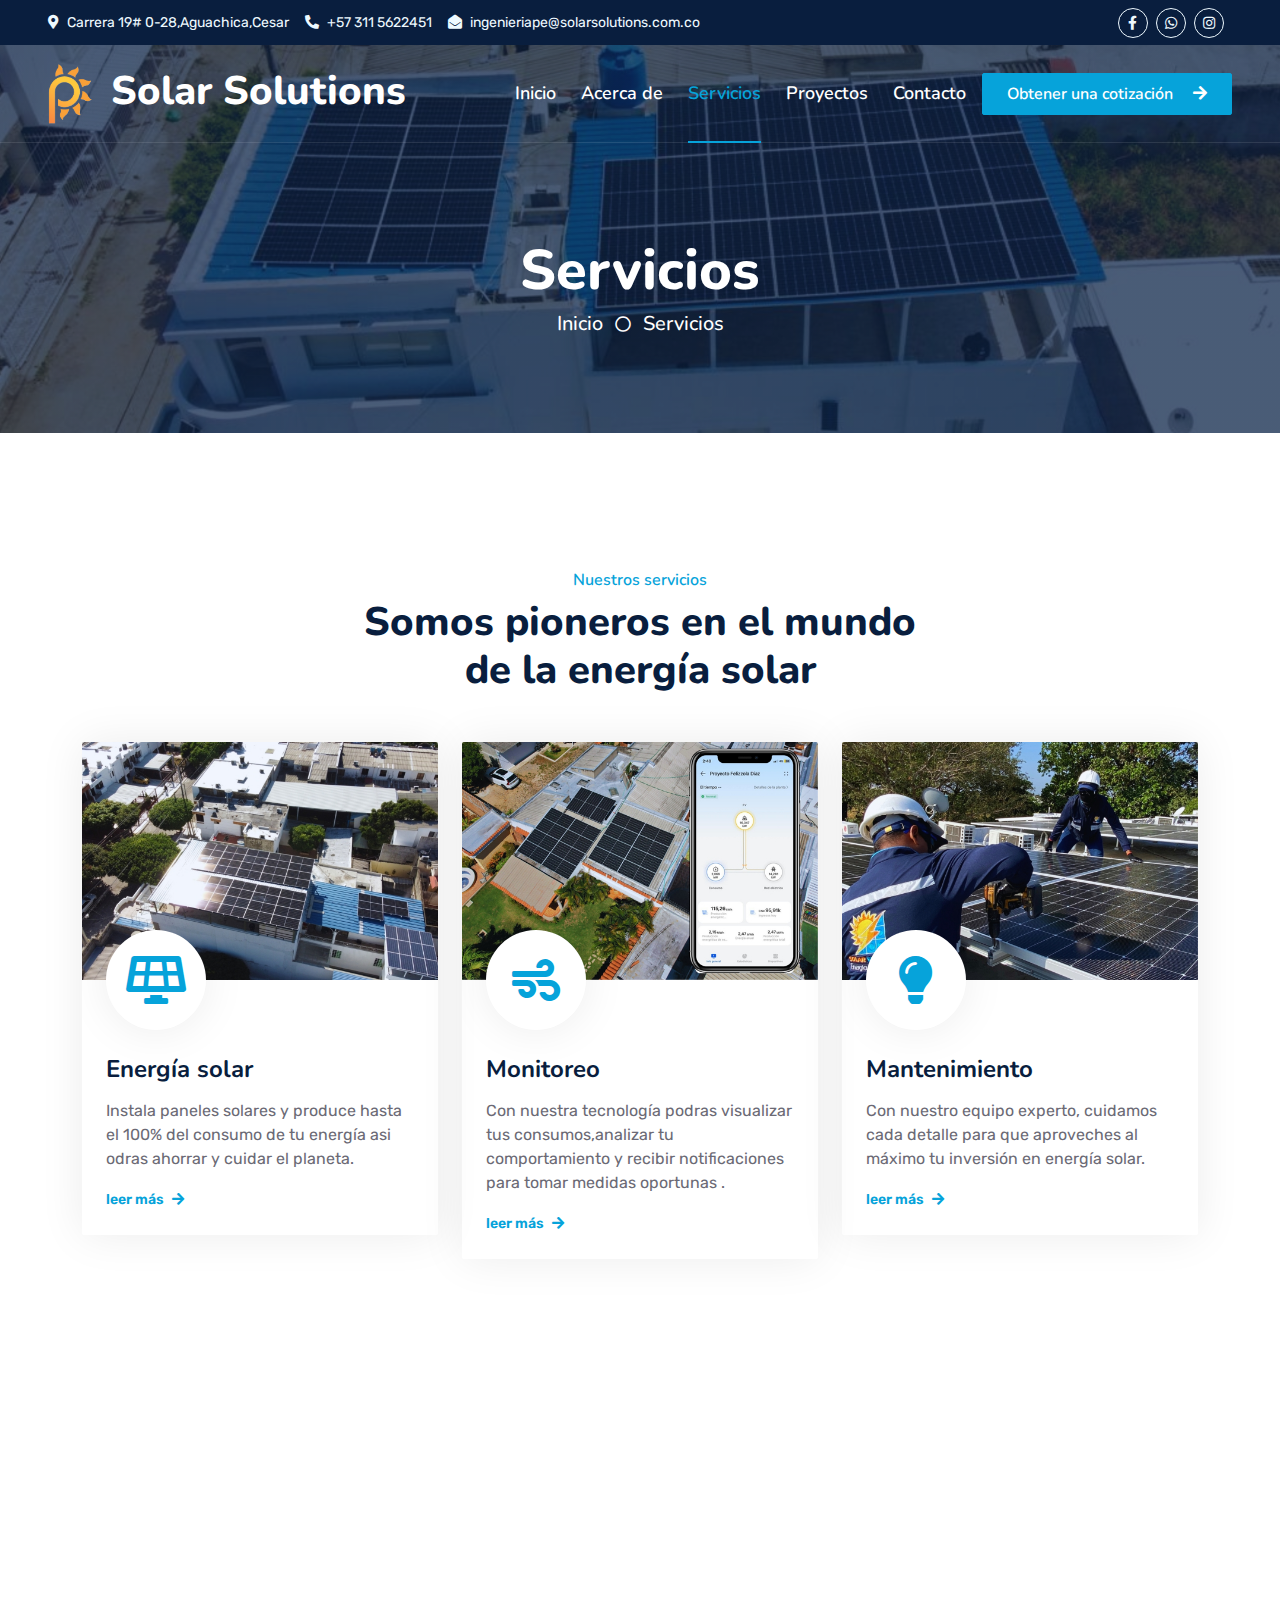
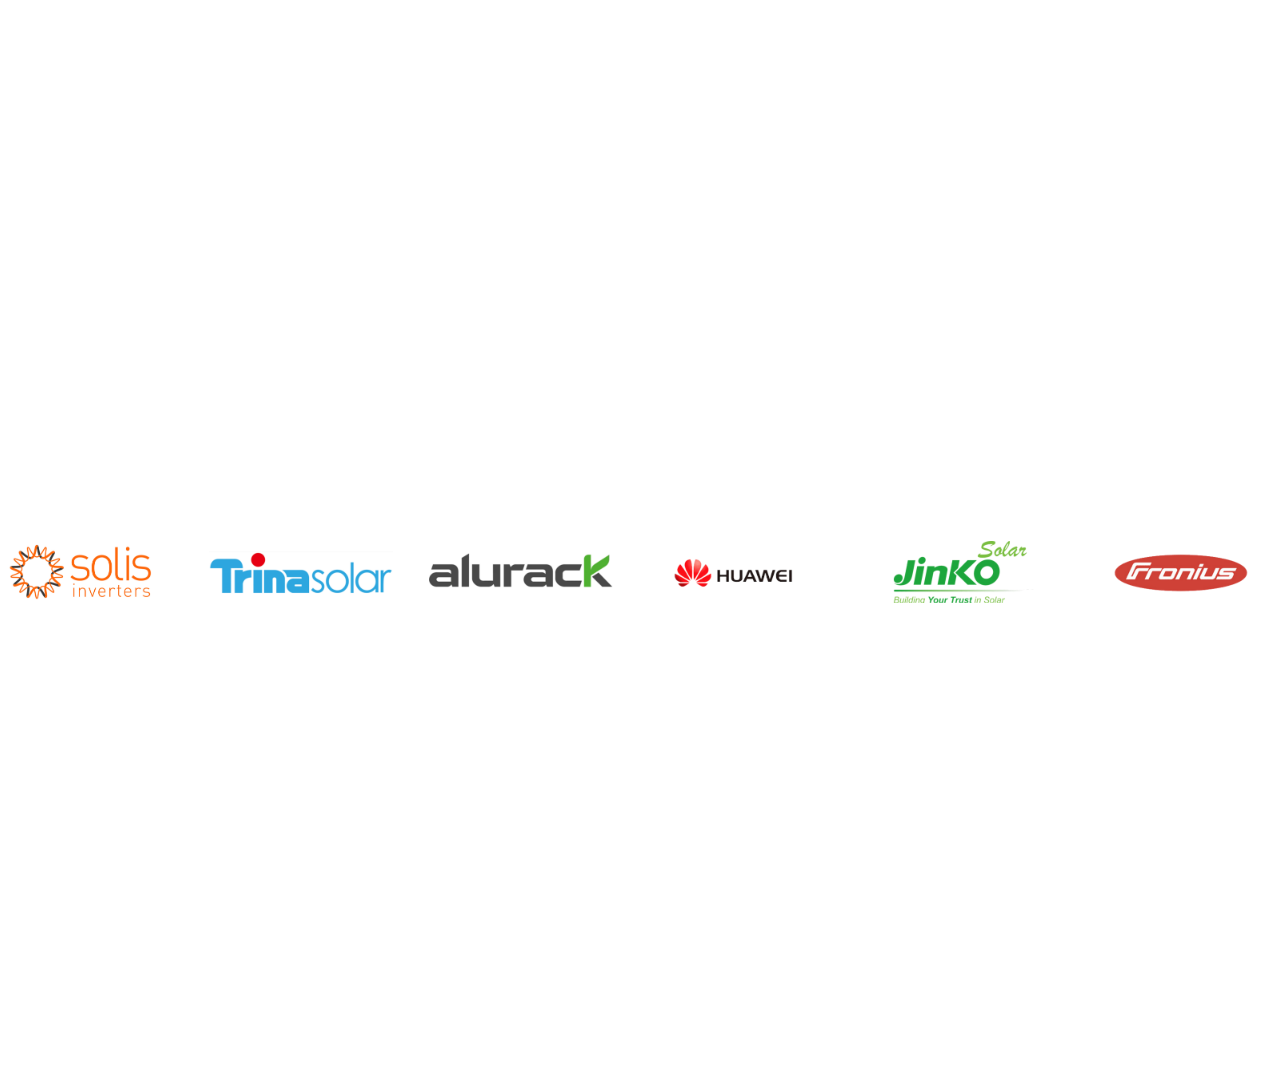
<file: service.html>
<!DOCTYPE html>
<html lang="en">

<head>
    <meta charset="utf-8">
    <title>servicios</title>
    <meta content="width=device-width, initial-scale=1.0" name="viewport">
    <meta content="Free HTML Templates" name="keywords">
    <meta content="Free HTML Templates" name="description">

    <!-- Favicon -->
    <!-- Favicon -->
    <link href="./img/Imagen de WhatsApp 2024-03-13 a las 01.35.41_16db2e90.png" rel="icon">

    <!-- Google Web Fonts -->
    <link rel="preconnect" href="https://fonts.googleapis.com">
    <link rel="preconnect" href="https://fonts.gstatic.com" crossorigin>
    <link href="https://fonts.googleapis.com/css2?family=Nunito:wght@400;600;700;800&family=Rubik:wght@400;500;600;700&display=swap" rel="stylesheet">

    <!-- Icon Font Stylesheet -->
    <link href="https://cdnjs.cloudflare.com/ajax/libs/font-awesome/5.10.0/css/all.min.css" rel="stylesheet">
    <link href="https://cdn.jsdelivr.net/npm/bootstrap-icons@1.4.1/font/bootstrap-icons.css" rel="stylesheet">

    <!-- Libraries Stylesheet -->
    <link href="lib/owlcarousel/assets/owl.carousel.min.css" rel="stylesheet">
    <link href="lib/animate/animate.min.css" rel="stylesheet">

    <!-- Customized Bootstrap Stylesheet -->
    <link href="css/bootstrap.min.css" rel="stylesheet">

    <!-- Template Stylesheet -->
    <link href="css/style.css" rel="stylesheet">
</head>

<body>
    <!-- Spinner Start -->
    <div id="spinner" class="show bg-white position-fixed translate-middle w-100 vh-100 top-50 start-50 d-flex align-items-center justify-content-center">
        <div class="spinner"></div>
    </div>
    <!-- Spinner End -->


    <!-- Topbar Start -->
    <div class="container-fluid bg-dark px-5 d-none d-lg-block">
        <div class="row gx-0">
            <div class="col-lg-8 text-center text-lg-start mb-2 mb-lg-0">
                <div class="d-inline-flex align-items-center" style="height: 45px;">
                    <small class="me-3 text-light"><i class="fa fa-map-marker-alt me-2"></i>Carrera 19# 0-28,Aguachica,Cesar</small>
                    <small class="me-3 text-light"><i class="fa fa-phone-alt me-2"></i>+57 311 5622451</small>
                    <small class="text-light"><i class="fa fa-envelope-open me-2"></i>ingenieriape@solarsolutions.com.co</small>
                </div>
            </div>
            <div class="col-lg-4 text-center text-lg-end">
                <div class="d-inline-flex align-items-center" style="height: 45px;">
      
                    <a class="btn btn-sm btn-outline-light btn-sm-square rounded-circle me-2" href="https://www.facebook.com/profile.php?id=61556742976605"><i class="fab fa-facebook-f fw-normal"></i></a>
                    <a class="btn btn-sm btn-outline-light btn-sm-square rounded-circle me-2" href="https://wa.link/owtqyn"><i class="fab fa-whatsapp fw-normal"></i></a>
                    <a class="btn btn-sm btn-outline-light btn-sm-square rounded-circle me-2" href="https://www.instagram.com/ingenieros_p.electric/"><i class="fab fa-instagram fw-normal"></i></a>
                 
                </div>
            </div>
        </div>
    </div>
    <!-- Topbar End -->


    <!-- Navbar Start -->
    <div class="container-fluid position-relative p-0">
        <nav class="navbar navbar-expand-lg navbar-dark px-5 py-3  py-lg-0">
            <a href="index.html" class="navbar-brand p-0 d-flex  align-items-center">
                <h1 class="m-0">
                    <img src="./img/Imagen de WhatsApp 2024-03-13 a las 01.35.41_16db2e90.png"  class="icono-img me-2">
                    Solar Solutions
                </h1>
            </a>
            <button class="navbar-toggler" type="button" data-bs-toggle="collapse" data-bs-target="#navbarCollapse">
                <span class="fa fa-bars"></span>
            </button>
            <div class="collapse navbar-collapse" id="navbarCollapse">
                <div class="navbar-nav ms-auto py-0">
                    <a href="index.html" class="nav-item nav-link ">Inicio</a>
                    <a href="about.html" class="nav-item nav-link">Acerca de</a>
                    <a href="#" class="nav-item nav-link active">Servicios</a>
                    <a href="projects.html" class="nav-item nav-link">Proyectos</a>
                    <a href="contact.html" class="nav-item nav-link">Contacto</a>
                </div>
                <a href="https://wa.link/owtqyn" class="btn btn-primary py-2 px-4 ms-3">Obtener una cotización <i class="fa fa-arrow-right ms-3"></i> </a>
            </div>
        </nav>
        

        <div class="container-fluid bg-primary py-5 bg-header" style="margin-bottom: 90px;">
            <div class="row py-5">
                <div class="col-12 pt-lg-5 mt-lg-5 text-center">
                    <h1 class="display-4 text-white animated zoomIn">Servicios</h1>
                    <a href="/index.html" class="h5 text-white">Inicio</a>
                    <i class="far fa-circle text-white px-2"></i>
                    <a href="" class="h5 text-white">Servicios</a>
                </div>
            </div>
        </div>
        
    </div>
    <!-- Navbar End -->
       
<!-- Service Start -->
<div class="container-xxl py-5">
    <div class="container">
        <div class="text-center mx-auto mb-5 wow fadeInUp" data-wow-delay="0.1s" style="max-width: 600px;">
            <h6 class="text-primary">Nuestros servicios</h6>
            <h1 class="mb-4">Somos pioneros en el mundo de la energía solar</h1>
        </div>
        <div class="row g-4">
            <div class="col-md-6 col-lg-4 wow fadeInUp" data-wow-delay="0.1s">
                <div class="service-item rounded overflow-hidden">
                    <img class="img-fluid" src="img/img-600x400-1.jpg" alt="">
                    <div class="position-relative p-4 pt-0">
                        <div class="service-icon">
                            <i class="fa fa-solar-panel fa-3x"></i>
                        </div>
                        <h4 class="mb-3">Energía solar</h4>
                        <p>Instala paneles solares y produce hasta el 100% del consumo de tu energía asi odras ahorrar y cuidar el planeta.</p>
                        <a class="small fw-medium" href="./service.html"> leer más<i class="fa fa-arrow-right ms-2"></i></a>
                    </div>
                </div>
            </div>
            <div class="col-md-6 col-lg-4 wow fadeInUp" data-wow-delay="0.3s">
                <div class="service-item rounded overflow-hidden">
                    <img class="img-fluid" src="img/img-600x400-2.jpg" alt="">
                    <div class="position-relative p-4 pt-0">
                        <div class="service-icon">
                            <i class="fa fa-wind fa-3x"></i>
                        </div>
                        <h4 class="mb-3">Monitoreo</h4>
                        <p>Con nuestra tecnología podras visualizar tus consumos,analizar tu comportamiento y recibir notificaciones para tomar medidas oportunas .</p>
                        <a class="small fw-medium" href="./service.html"> leer más<i class="fa fa-arrow-right ms-2"></i></a>
                    </div>
                </div>
            </div>
            <div class="col-md-6 col-lg-4 wow fadeInUp" data-wow-delay="0.5s">
                <div class="service-item rounded overflow-hidden">
                    <img class="img-fluid" src="img/img-600x400-3.jpg" alt="">
                    <div class="position-relative p-4 pt-0">
                        <div class="service-icon">
                            <i class="fa fa-lightbulb fa-3x"></i>
                        </div>
                        <h4 class="mb-3">Mantenimiento</h4>
                        <p>Con nuestro equipo experto, cuidamos cada detalle para que aproveches al máximo tu inversión en energía solar.</p>
                        <a class="small fw-medium" href="./service.html"> leer más<i class="fa fa-arrow-right ms-2"></i></a>
                    </div>
                </div>
            </div>
           
        </div>
    </div>
</div>
<!-- Service End -->
 <!-- Features Start -->
 <div class="container-fluid py-5 wow fadeInUp" data-wow-delay="0.1s">
    <div class="container py-5">
        <div class="section-title text-center position-relative pb-3 mb-5 mx-auto" style="max-width: 600px;">
            <h5 class="fw-bold text-primary text-uppercase">¿Por qué Elegirnos?</h5>
            <h1 class="mb-0">Estamos Aquí Para Impulsar Tu Proyecto de Energía Solar</h1>
        </div>
        <div class="row g-5">
            <div class="col-lg-4">
                <div class="row g-5">
                    <div class="col-12 wow zoomIn" data-wow-delay="0.2s">
                        <div class="bg-primary rounded d-flex align-items-center justify-content-center mb-3" style="width: 60px; height: 60px;">
                            <i class="fa fa-solar-panel text-white"></i>
                        </div>
                        <h4>Expertos en Energía Solar</h4>
                        <p class="mb-0">Nos especializamos en diseñar y construir proyectos de energía solar de alta calidad para satisfacer tus necesidades energéticas.</p>
                    </div>
                    <div class="col-12 wow zoomIn" data-wow-delay="0.6s">
                        <div class="bg-primary rounded d-flex align-items-center justify-content-center mb-3" style="width: 60px; height: 60px;">
                            <i class="fa fa-certificate text-white"></i>
                        </div>
                        <h4>Calidad Garantizada</h4>
                        <p class="mb-0">Nuestros proyectos están respaldados por estándares de calidad excepcionales y la última tecnología en energía solar.</p>
                    </div>
                </div>
            </div>
            <div class="col-lg-4  wow zoomIn" data-wow-delay="0.9s" style="min-height: 350px;">
                <div class="position-relative h-100">
                    <img class="position-absolute w-100 h-100 rounded wow zoomIn" data-wow-delay="0.1s" src="img/feature.jpg" style="object-fit: cover;">
                </div>
            </div>
            <div class="col-lg-4">
                <div class="row g-5">
                    <div class="col-12 wow zoomIn" data-wow-delay="0.4s">
                        <div class="bg-primary rounded d-flex align-items-center justify-content-center mb-3" style="width: 60px; height: 60px;">
                            <i class="fa fa-users-cog text-white"></i>
                        </div>
                        <h4>Equipo Profesional</h4>
                        <p class="mb-0">Contamos con un equipo de profesionales altamente capacitados y comprometidos con la excelencia en cada proyecto de energía solar.</p>
                    </div>
                    <div class="col-12 wow zoomIn" data-wow-delay="0.8s">
                        <div class="bg-primary rounded d-flex align-items-center justify-content-center mb-3" style="width: 60px; height: 60px;">
                            <i class="fa fa-headset text-white"></i>
                        </div>
                        <h4>Soporte Personalizado</h4>
                        <p class="mb-0">Ofrecemos soporte personalizado y asesoramiento experto en cada etapa de tu proyecto de energía solar.</p>
                    </div>
                </div>
            </div>
        </div>
    </div>
</div>
<!-- Features Start -->

<!-- Vendor Start -->

<div class="finalsec">
    <div class="image-slider">
        <img src="./img/Nueva carpeta/1.png" alt="Imagen 1">
        <img src="./img/Nueva carpeta/2.png" alt="Imagen 2">
        <img src="./img/Nueva carpeta/3.png" alt="Imagen 3">
        <img src="./img/Nueva carpeta/4.png" alt="Imagen 4">
        <img src="./img/Nueva carpeta/5.png" alt="Imagen 5">
        <img src="./img/Nueva carpeta/6.png" alt="Imagen 6">
        <img src="./img/Nueva carpeta/1.png" alt="Imagen 1">
        <img src="./img/Nueva carpeta/2.png" alt="Imagen 2">
        <img src="./img/Nueva carpeta/3.png" alt="Imagen 3">
        <img src="./img/Nueva carpeta/4.png" alt="Imagen 4">
        <img src="./img/Nueva carpeta/5.png" alt="Imagen 5">
        <img src="./img/Nueva carpeta/6.png" alt="Imagen 6">
        <img src="./img/Nueva carpeta/1.png" alt="Imagen 1">
        <img src="./img/Nueva carpeta/2.png" alt="Imagen 2">
        <img src="./img/Nueva carpeta/3.png" alt="Imagen 3">
        <img src="./img/Nueva carpeta/4.png" alt="Imagen 4">
        <img src="./img/Nueva carpeta/5.png" alt="Imagen 5">
        <img src="./img/Nueva carpeta/6.png" alt="Imagen 6">
        
      <!-- Agrega más imágenes según sea necesario -->
    </div>
  </div>
<!-- Vendor End -->


<!-- Footer Start -->
<div class="container-fluid bg-dark text-body footer mt-5 pt-5 pb-3 wow fadeIn" data-wow-delay="0.1s">
    <div class="container py-5">
        <div class="row g-5">
            <div class="col-lg-3 col-md-6">
                <h5 class="text-white mb-4">DIRECCIÓN</h5>
                <p class="mb-2"><i class="fa fa-map-marker-alt me-3"></i>Carrera 19# 0-28,Aguachica,Cesar</p>
                <p class="mb-2"><i class="fa fa-phone-alt me-3"></i>+57 311 5622451</p>
                <p class="mb-2"><i class="fa fa-envelope me-3"></i>admin@solarsolutions.com.co</p>

                <div class="d-flex pt-2">
                    <a class="btn btn-square btn-outline-light btn-social" href="https://www.facebook.com/profile.php?id=61556742976605"><i class="fab fa-facebook-f"></i></a>
                    <a class="btn btn-square btn-outline-light btn-social" href="https://www.instagram.com/ingenieros_p.electric/"><i class="fab fa-instagram"></i></a>
                    <a class="btn btn-square btn-outline-light btn-social" href="https://wa.link/owtqyn"><i class="fab fa-whatsapp"></i></a>
                </div>
            </div>
            <div class="col-lg-3 col-md-6">
                <h5 class="text-white mb-4">Enlaces Rápidos</h5>
                <ul style="list-style-type: none; padding-left: 0;"> <!-- Estilos para quitar los puntos de la lista y el relleno predeterminado -->
                    <li><a class="btn btn-link" href="./about.html">Acerca de Nosotros</a></li>
                    <li><a class="btn btn-link" href="./contact.html">Contáctanos</a></li>
                    <li><a class="btn btn-link" href="./service.html">Servicios</a></li>
                    <li><a class="btn btn-link" href="https://wa.link/owtqyn">Soporte</a></li>
                </ul>
            </div>
            
            <div class="col-lg-3 col-md-6">
                <h5 class="text-white mb-4">Galería de Proyectos</h5>
            
                <div class="row g-2">
                    <div class="col-4">
                        <img class="img-fluid rounded" src="img/gallery-1.jpg" alt="">
                    </div>
                    <div class="col-4">
                        <img class="img-fluid rounded" src="img/gallery-2.jpg" alt="">
                    </div>
                    <div class="col-4">
                        <img class="img-fluid rounded" src="img/gallery-3.jpg" alt="">
                    </div>
                    <div class="col-4">
                        <img class="img-fluid rounded" src="img/gallery-4.jpg" alt="">
                    </div>
                    <div class="col-4">
                        <img class="img-fluid rounded" src="img/gallery-5.jpg" alt="">
                    </div>
                    <div class="col-4">
                        <img class="img-fluid rounded" src="img/gallery-6.jpg" alt="">
                    </div>
                </div>
            </div>
            <div class="col-lg-3 col-md-6">
                <h5 class="text-white mb-4">suscribete</h5>
                <p></p>
                <div class="position-relative mx-auto" style="max-width: 400px;">
                    <input class="form-control border-0 w-100 py-3 ps-4 pe-5" type="text" placeholder="Your email">
                    <button type="button" class="btn btn-primary py-2 position-absolute top-0 end-0 mt-2 me-2">SignUp</button>
                </div>
            </div>
        </div>
    </div>
    <div class="container">
        <div class="copyright">
            <div class="row">
                <div class="col-md-6 text-center text-md-start mb-3 mb-md-0">
                    &copy; <a href="#">solarsolutions.com.co</a>, All Right Reserved.
                </div>
                <div class="col-md-6 text-center text-md-end">

                    Designed By <a href="">Makers.co</a>
                   
                </div>
            </div>
        </div>
    </div>
</div>
<!-- Footer End -->


<!-- Back to Top -->
<a href="#" class="btn btn-lg btn-primary btn-lg-square rounded back-to-top"><i class="bi bi-arrow-up"></i></a>

    <!-- JavaScript Libraries -->
    <script src="https://code.jquery.com/jquery-3.4.1.min.js"></script>
    <script src="https://cdn.jsdelivr.net/npm/bootstrap@5.0.0/dist/js/bootstrap.bundle.min.js"></script>
    <script src="lib/wow/wow.min.js"></script>
    <script src="lib/easing/easing.min.js"></script>
    <script src="lib/waypoints/waypoints.min.js"></script>
    <script src="lib/counterup/counterup.min.js"></script>
    <script src="lib/owlcarousel/owl.carousel.min.js"></script>

    <!-- Template Javascript -->
    <script src="js/main.js"></script>
</body>

</html>
</file>
<file: css/style.css>
/********** Template CSS **********/
:root {
    --primary: #06A3DA;
    --secondary: #34AD54;
    --light: #EEF9FF;
    --dark: #091E3E;
}


/*** Spinner ***/
.spinner {
    width: 40px;
    height: 40px;
    background: var(--primary);
    margin: 100px auto;
    -webkit-animation: sk-rotateplane 1.2s infinite ease-in-out;
    animation: sk-rotateplane 1.2s infinite ease-in-out;
}

@-webkit-keyframes sk-rotateplane {
    0% {
        -webkit-transform: perspective(120px)
    }
    50% {
        -webkit-transform: perspective(120px) rotateY(180deg)
    }
    100% {
        -webkit-transform: perspective(120px) rotateY(180deg) rotateX(180deg)
    }
}

@keyframes sk-rotateplane {
    0% {
        transform: perspective(120px) rotateX(0deg) rotateY(0deg);
        -webkit-transform: perspective(120px) rotateX(0deg) rotateY(0deg)
    }
    50% {
        transform: perspective(120px) rotateX(-180.1deg) rotateY(0deg);
        -webkit-transform: perspective(120px) rotateX(-180.1deg) rotateY(0deg)
    }
    100% {
        transform: perspective(120px) rotateX(-180deg) rotateY(-179.9deg);
        -webkit-transform: perspective(120px) rotateX(-180deg) rotateY(-179.9deg);
    }
}

#spinner {
    opacity: 0;
    visibility: hidden;
    transition: opacity .5s ease-out, visibility 0s linear .5s;
    z-index: 99999;
}

#spinner.show {
    transition: opacity .5s ease-out, visibility 0s linear 0s;
    visibility: visible;
    opacity: 1;
}


/*** Heading ***/
h1,
h2,
.fw-bold {
    font-weight: 800 !important;
}

h3,
h4,
.fw-semi-bold {
    font-weight: 700 !important;
}

h5,
h6,
.fw-medium {
    font-weight: 600 !important;
}


/*** Button ***/
.btn {
    font-family: 'Nunito', sans-serif;
    font-weight: 600;
    transition: .5s;
}

.btn-primary,
.btn-secondary {
    color: #FFFFFF;
    box-shadow: inset 0 0 0 50px transparent;
}

.btn-primary:hover {
    box-shadow: inset 0 0 0 0 var(--primary);
}

.btn-secondary:hover {
    box-shadow: inset 0 0 0 0 var(--secondary);
}

.btn-square {
    width: 36px;
    height: 36px;
}

.btn-sm-square {
    width: 30px;
    height: 30px;
}

.btn-lg-square {
    width: 48px;
    height: 48px;
}

.btn-square,
.btn-sm-square,
.btn-lg-square {
    padding-left: 0;
    padding-right: 0;
    text-align: center;
}


/*** Navbar ***/
.navbar-dark .navbar-nav .nav-link {
    font-family: 'Nunito', sans-serif;
    position: relative;
    margin-left: 25px;
    padding: 35px 0;
    color: #FFFFFF;
    font-size: 18px;
    font-weight: 600;
    outline: none;
    transition: .5s;
}

.sticky-top.navbar-dark .navbar-nav .nav-link {
    padding: 20px 0;
    color: var(--dark);
}

.navbar-dark .navbar-nav .nav-link:hover,
.navbar-dark .navbar-nav .nav-link.active {
    color: var(--primary);
}

.navbar-dark .navbar-brand h1 {
    color: #FFFFFF;
}

.navbar-dark .navbar-toggler {
    color: var(--primary) !important;
    border-color: var(--primary) !important;
}

@media (max-width: 991.98px) {
    .sticky-top.navbar-dark {
        position: relative;
        background: #FFFFFF;
    }

    .navbar-dark .navbar-nav .nav-link,
    .navbar-dark .navbar-nav .nav-link.show,
    .sticky-top.navbar-dark .navbar-nav .nav-link {
        padding: 10px 0;
        color: var(--dark);
    }

    .navbar-dark .navbar-brand h1 {
        color: var(--primary);
    }
}

@media (min-width: 992px) {
    .navbar-dark {
        position: absolute;
        width: 100%;
       
        left: 0;
        border-bottom: 1px solid rgba(256, 256, 256, .1);
        z-index: 999;
    }
    
    .sticky-top.navbar-dark {
        position: fixed;
        background: #FFFFFF;
    }

    .navbar-dark .navbar-nav .nav-link::before {
        position: absolute;
        content: "";
        width: 0;
        height: 2px;
        bottom: -1px;
        left: 50%;
        background: var(--primary);
        transition: .5s;
    }

    .navbar-dark .navbar-nav .nav-link:hover::before,
    .navbar-dark .navbar-nav .nav-link.active::before {
        width: 100%;
        left: 0;
    }

    .navbar-dark .navbar-nav .nav-link.nav-contact::before {
        display: none;
    }

    .sticky-top.navbar-dark .navbar-brand h1 {
        color: var(--primary);
    }
}


/*** Carousel ***/
.carousel-caption {
    top: 0;
    left: 0;
    right: 0;
    bottom: 0;
    background: rgba(0, 0, 0, 0);
    z-index: 1;
    height: 99.1%;
   
}

@media (max-width: 576px) {
    .carousel-caption h5 {
        font-size: 14px;
        font-weight: 500 !important;
    }

    .carousel-caption h1 {
        font-size: 30px;
        font-weight: 600 !important;
    }
}

.carousel-control-prev,
.carousel-control-next {
    width: 10%;
}

.carousel-control-prev-icon,
.carousel-control-next-icon {
    width: 3rem;
    height: 3rem;
}


/*** Section Title ***/
.section-title::before {
    position: absolute;
    content: "";
    width: 150px;
    height: 5px;
    left: 0;
    bottom: 0;
    background: var(--primary);
    border-radius: 2px;
}

.section-title.text-center::before {
    left: 50%;
    margin-left: -75px;
}

.section-title.section-title-sm::before {
    width: 90px;
    height: 3px;
}

.section-title::after {
    position: absolute;
    content: "";
    width: 6px;
    height: 5px;
    bottom: 0px;
    background: #FFFFFF;
    -webkit-animation: section-title-run 5s infinite linear;
    animation: section-title-run 5s infinite linear;
}

.section-title.section-title-sm::after {
    width: 4px;
    height: 3px;
}

.section-title.text-center::after {
    -webkit-animation: section-title-run-center 5s infinite linear;
    animation: section-title-run-center 5s infinite linear;
}

.section-title.section-title-sm::after {
    -webkit-animation: section-title-run-sm 5s infinite linear;
    animation: section-title-run-sm 5s infinite linear;
}

@-webkit-keyframes section-title-run {
    0% {left: 0; } 50% { left : 145px; } 100% { left: 0; }
}

@-webkit-keyframes section-title-run-center {
    0% { left: 50%; margin-left: -75px; } 50% { left : 50%; margin-left: 45px; } 100% { left: 50%; margin-left: -75px; }
}

@-webkit-keyframes section-title-run-sm {
    0% {left: 0; } 50% { left : 85px; } 100% { left: 0; }
}


/*** Service ***/
.service-item {
    box-shadow: 0 0 45px rgba(0, 0, 0, .08);
}

.service-icon {
    position: relative;
    margin: -50px 0 25px 0;
    width: 100px;
    height: 100px;
    display: flex;
    align-items: center;
    justify-content: center;
    color: var(--primary);
    background: #FFFFFF;
    border-radius: 100px;
    box-shadow: 0 0 45px rgba(0, 0, 0, .08);
    transition: .5s;
}

.service-item:hover .service-icon {
    color: #FFFFFF;
    background: var(--primary);
}


/*** Testimonial ***/
.testimonial-carousel .owl-dots {
    margin-top: 15px;
    display: flex;
    align-items: flex-end;
    justify-content: center;
}

.testimonial-carousel .owl-dot {
    position: relative;
    display: inline-block;
    margin: 0 5px;
    width: 15px;
    height: 15px;
    background: #DDDDDD;
    border-radius: 2px;
    transition: .5s;
}

.testimonial-carousel .owl-dot.active {
    width: 30px;
    background: var(--primary);
}

.testimonial-carousel .owl-item.center {
    position: relative;
    z-index: 1;
}

.testimonial-carousel .owl-item .testimonial-item {
    transition: .5s;
}

.testimonial-carousel .owl-item.center .testimonial-item {
    background: #FFFFFF !important;
    box-shadow: 0 0 30px #DDDDDD;
}


/*** Team ***/
.team-item {
    transition: .5s;
}

.team-social {
    position: absolute;
    width: 100%;
    height: 100%;
    top: 0;
    left: 0;
    display: flex;
    align-items: center;
    justify-content: center;
    transition: .5s;
}

.team-social a.btn {
    position: relative;
    margin: 0 3px;
    margin-top: 100px;
    opacity: 0;
}

.team-item:hover {
    box-shadow: 0 0 30px #DDDDDD;
}

.team-item:hover .team-social {
    background: rgba(9, 30, 62, .7);
}

.team-item:hover .team-social a.btn:first-child {
    opacity: 1;
    margin-top: 0;
    transition: .3s 0s;
}

.team-item:hover .team-social a.btn:nth-child(2) {
    opacity: 1;
    margin-top: 0;
    transition: .3s .05s;
}

.team-item:hover .team-social a.btn:nth-child(3) {
    opacity: 1;
    margin-top: 0;
    transition: .3s .1s;
}

.team-item:hover .team-social a.btn:nth-child(4) {
    opacity: 1;
    margin-top: 0;
    transition: .3s .15s;
}

.team-item .team-img img,
.blog-item .blog-img img  {
    transition: .5s;
}

.team-item:hover .team-img img,
.blog-item:hover .blog-img img {
    transform: scale(1.15);
}


/*** Miscellaneous ***/
@media (min-width: 991.98px) {
    .facts {
        position: relative;
        margin-top: -75px;
        z-index: 1;
    }
}

.back-to-top {
    position: fixed;
    display: none;
    right: 45px;
    bottom: 45px;
    z-index: 99;
}

.bg-header {
    background: linear-gradient(rgba(9, 30, 62, .7), rgba(9, 30, 62, .7)), url(../img/carousel-1.jpg) center center no-repeat;
    background-size: cover;
}

.link-animated a {
    transition: .5s;
}

.link-animated a:hover {
    padding-left: 10px;
}

@media (min-width: 767.98px) {
    .footer-about {
        margin-bottom: -75px;
    }
}.navbar-brand{
    height: 75px;
}
.icono {
    width: 55px; /* ajusta el ancho según sea necesario */
    height: auto; /* ajusta la altura automáticamente */
    margin-right: 8px; /* ajusta el margen derecho según sea necesario */
}
.text1 {
    color: #FD7F00 ; /* Cambia el color según lo necesites */
    font-weight: bolder;
}

.text2 {
    color: #FD7F00 ; /* Cambia el color según lo necesites */
    font-weight: bolder;
}
.icono-img{
    height: 60px;
}
.finalsec {
    overflow: hidden; /* Oculta el desbordamiento de las imágenes */
    position: relative; /* Establece la posición relativa para el contenedor */
   height: 70px;
  }
  .image-slider {
    display: flex; /* Establece el contenedor de imágenes como un flexbox */
    animation: slide-left 10s linear infinite; /* Anima el desplazamiento hacia la izquierda */
  }
  
  .image-slider img {
    width: 100%; /* Ajusta el ancho de las imágenes */
    height: 80px; /* Mantén la proporción de aspecto */
    margin-right: 20px; /* Espacio entre imágenes */
  }
  @keyframes slide-left {
    0% {
      transform: translateX(0); /* Empieza desde la posición original */
    }
    100% {
      transform: translateX(-100%); /* Desplaza todas las imágenes hacia la izquierda */
    }
  }
/* Estilos para la sección de proyectos */
.portfolio-item {
    position: relative;
    overflow: hidden;
    border-radius: 15px;
    box-shadow: 0 4px 8px rgba(0, 0, 0, 0.1);
    transition: box-shadow 0.3s ease-in-out;
}

.portfolio-item:hover {
    box-shadow: 0 8px 16px rgba(0, 0, 0, 0.2);
}

.portfolio-item .portfolio-img {
    position: relative;
    overflow: hidden;
}

.portfolio-item .portfolio-img img {
    width: 100%;
    height: auto;
    border-radius: 15px;
    transition: transform 0.3s ease-in-out;
}

.portfolio-item:hover .portfolio-img img {
    transform: scale(1.1);
}

.portfolio-item .portfolio-img .overlay {
    position: absolute;
    top: 0;
    left: 0;
    width: 100%;
    height: 100%;
    background-color: rgba(0, 0, 0, 0.6);
    opacity: 0;
    transition: opacity 0.3s ease-in-out;
}

.portfolio-item:hover .portfolio-img .overlay {
    opacity: 0.8;
}

.portfolio-item .portfolio-details {
    position: absolute;
    bottom: 0;
    left: 0;
    width: 100%;
    padding: 20px;
    text-align: center;
    color: #fff;
    background-color: rgba(0, 0, 0, 0.6);
    border-radius: 0 0 15px 15px;
    transform: translateY(100%);
    transition: transform 0.3s ease-in-out;
}

.portfolio-item:hover .portfolio-details {
    transform: translateY(0);
}

.portfolio-item .portfolio-details h3 {
    margin-bottom: 10px;
}

.portfolio-item .portfolio-details p {
    margin-bottom: 0;
}


/* Estilos avanzados para la sección de Misión y Visión */
#mision-vision .mission-vision-card {
    box-shadow: 0 4px 8px rgba(0, 0, 0, 0.1);
    transition: transform 0.3s ease-in-out;
    position: relative;
    overflow: hidden;
}

#mision-vision .mission-vision-card:before {
    content: "";
    position: absolute;
    top: 0;
    left: 0;
    width: 100%;
    height: 100%;
    background: linear-gradient(to right, rgba(255,255,255,0.5) 0%, rgba(255,255,255,0) 100%);
    transition: transform 0.3s ease-in-out;
    transform: scaleX(0);
    transform-origin: left;
}

#mision-vision .mission-vision-card:hover:before {
    transform: scaleX(1);
}

#mision-vision .mission-card:before {
    background: linear-gradient(to right, rgba(255,255,255,0.5) 0%, rgba(255,255,255,0) 100%);
}

#mision-vision .vision-card:before {
    background: linear-gradient(to right, rgba(255,255,255,0) 0%, rgba(255,255,255,0.5) 100%);
}

#mision-vision .mission-vision-card:hover {
    transform: translateY(-5px);
}

#mision-vision .section-title {
    font-size: 24px;
    font-weight: bold;
    color: #333;
}

#mision-vision .text-muted {
    font-size: 16px;
    line-height: 1.6;
}

@media (max-width: 424px) {
    .navbar-brand h1 {
        font-size: 20px; /* Tamaño de fuente más pequeño */
    }

    
}
@media (max-width: 320px) {
    .navbar-brand h1 {
        font-size: 15px; /* Tamaño de fuente más pequeño */
    }
    .navbar-brand .icono-img {
        width: 20px; /* Tamaño de la imagen más pequeño */
        height: 20px;
    }

    
}
</file>
